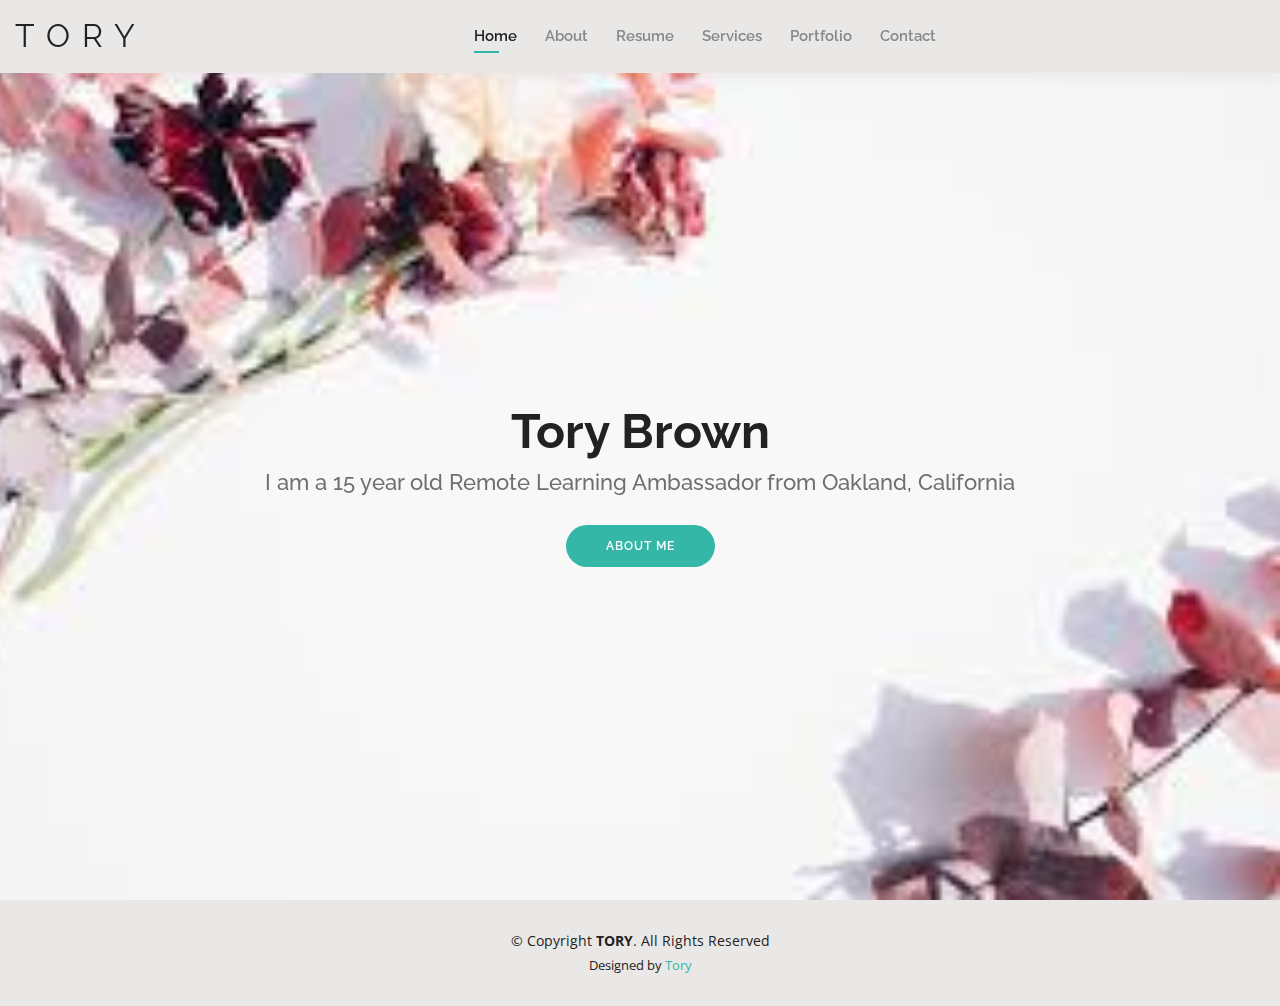
<file: index.html>
<!DOCTYPE html>
<html lang="en">

<head>
  <meta charset="utf-8">
  <meta content="width=device-width, initial-scale=1.0" name="viewport">

  <title>Tory</title>
  <meta content="" name="descriptison">
  <meta content="" name="keywords">

  <!-- Favicons -->
  <link href="assets/img/favicon.png" rel="icon">
  <link href="assets/img/apple-touch-icon.png" rel="apple-touch-icon">

  <!-- Google Fonts -->
  <link href="https://fonts.googleapis.com/css?family=Open+Sans:300,300i,400,400i,600,600i,700,700i|Raleway:300,300i,400,400i,500,500i,600,600i,700,700i|Poppins:300,300i,400,400i,500,500i,600,600i,700,700i" rel="stylesheet">

  <!-- Vendor CSS Files -->
  <link href="assets/vendor/bootstrap/css/bootstrap.min.css" rel="stylesheet">
  <link href="assets/vendor/icofont/icofont.min.css" rel="stylesheet">
  <link href="assets/vendor/owl.carousel/assets/owl.carousel.min.css" rel="stylesheet">
  <link href="assets/vendor/boxicons/css/boxicons.min.css" rel="stylesheet">
  <link href="assets/vendor/venobox/venobox.css" rel="stylesheet">
  <link href="assets/vendor/aos/aos.css" rel="stylesheet">

  <!-- Template Main CSS File -->
  <link href="assets/css/style.css" rel="stylesheet">

  <!-- =======================================================
  * Template Name: Kelly - v2.0.0
  * Template URL: https://bootstrapmade.com/kelly-free-bootstrap-cv-resume-html-template/
  * Author: BootstrapMade.com
  * License: https://bootstrapmade.com/license/
  ======================================================== -->
</head>

<body>

  <!-- ======= Header ======= -->
  <header id="header" class="fixed-top">
    <div class="container-fluid d-flex justify-content-between align-items-center">

      <h1 class="logo"><a href="index.html">T O R Y</a></h1>
      <!-- Uncomment below if you prefer to use an image logo -->
      <!-- <a href="index.html" class="logo"><img src="assets/img/logo.png" alt="" class="img-fluid"></a>-->

      <nav class="nav-menu d-none d-lg-block">
        <ul>
          <li class="active"><a href="index.html">Home</a></li>
          <li><a href="about.html">About</a></li>
          <li><a href="resume.html">Resume</a></li>
          <li><a href="services.html">Services</a></li>
          <li><a href="portfolio.html">Portfolio</a></li>
          <li><a href="contact.html">Contact</a></li>
        </ul>
      </nav><!-- .nav-menu -->

      <div class="header-social-links">
       <!--  <a href="#" class="twitter"><i class="icofont-twitter"></i></a>
        <a href="#" class="facebook"><i class="icofont-facebook"></i></a>
        <a href="#" class="instagram"><i class="icofont-instagram"></i></a>
       </i></i></a> -->
      </div>

    </div>
  </header><!-- End Header -->

  <!-- ======= Hero Section ======= -->
  <section id="hero" class="d-flex align-items-center">
    <div class="container d-flex flex-column align-items-center" data-aos="zoom-in" data-aos-delay="100">
      <h1>Tory Brown</h1>
      <h2>I am a 15 year old Remote Learning Ambassador from Oakland, California</h2>
      <a href="about.html" class="btn-about">About Me</a>
    </div>
  </section><!-- End Hero -->

  <!-- ======= Footer ======= -->
  <footer id="footer">
    <div class="container">
      <div class="copyright">
        &copy; Copyright <strong><span>TORY</span></strong>. All Rights Reserved
      </div>
      <div class="credits">
        <!-- All the links in the footer should remain intact. -->
        <!-- You can delete the links only if you purchased the pro version. -->
        <!-- Licensing information: https://bootstrapmade.com/license/ -->
        <!-- Purchase the pro version with working PHP/AJAX contact form: https://bootstrapmade.com/kelly-free-bootstrap-cv-resume-html-template/ -->
        Designed by <a href="index.html">Tory</a>
      </div>
    </div>
  </footer><!-- End  Footer -->

  <div id="preloader"></div>
  <a href="#" class="back-to-top"><i class="bx bx-up-arrow-alt"></i></a>

  <!-- Vendor JS Files -->
 
  <!-- Vendor JS Files -->
  <script src="assets/vendor/jquery/jquery.min.js"></script>
  <script src="assets/vendor/bootstrap/js/bootstrap.bundle.min.js"></script>
  <script src="assets/vendor/jquery.easing/jquery.easing.min.js"></script>
  <script src="assets/vendor/php-email-form/validate.js"></script>
  <script src="assets/vendor/waypoints/jquery.waypoints.min.js"></script>
  <script src="assets/vendor/counterup/counterup.min.js"></script>
  <script src="assets/vendor/owl.carousel/owl.carousel.min.js"></script>
  <script src="assets/vendor/isotope-layout/isotope.pkgd.min.js"></script>
  <script src="assets/vendor/venobox/venobox.min.js"></script>
  <script src="assets/vendor/aos/aos.js"></script>

  <!-- Template Main JS File -->
  <script src="assets/js/main.js"></script>

</body>

</html>
</file>
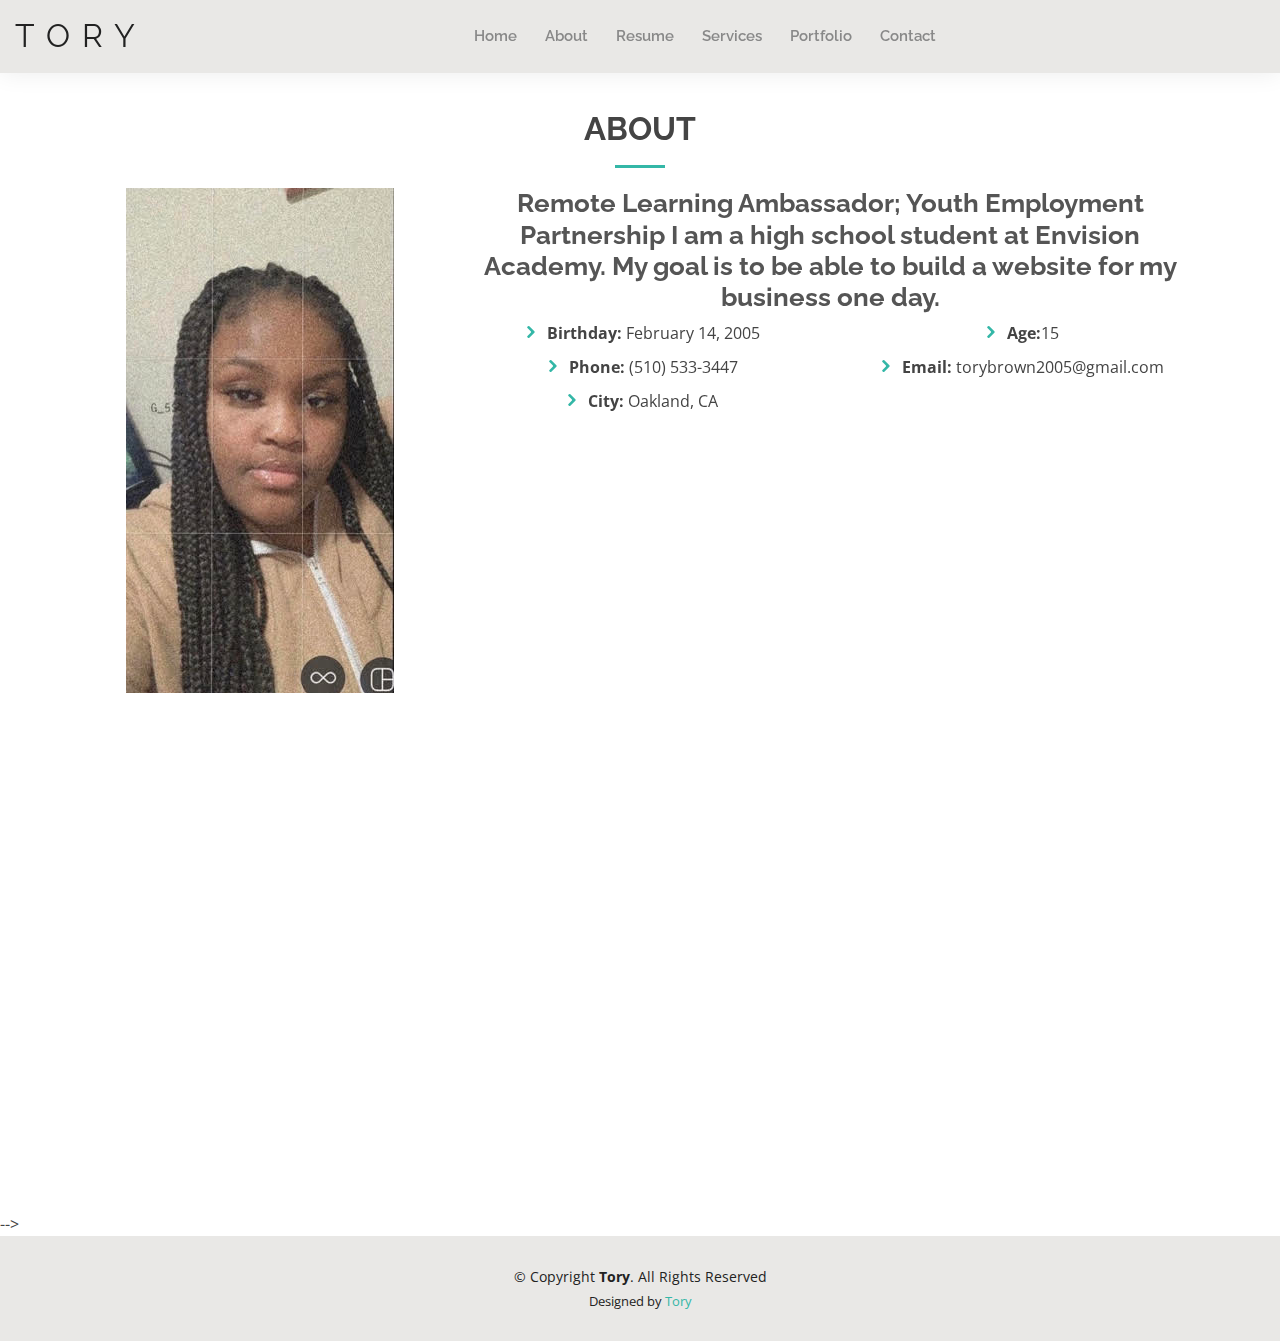
<file: about.html>
<!DOCTYPE html>
<html lang="en">

<head>
  <meta charset="utf-8">
  <meta content="width=device-width, initial-scale=1.0" name="viewport">

  <title>About - Tory</title>
  <meta content="" name="descriptison">
  <meta content="" name="keywords">

  <!-- Favicons -->
  <link href="assets/img/favicon.png" rel="icon">
  <link href="assets/img/apple-touch-icon.png" rel="apple-touch-icon">

  <!-- Google Fonts -->
  <link href="https://fonts.googleapis.com/css?family=Open+Sans:300,300i,400,400i,600,600i,700,700i|Raleway:300,300i,400,400i,500,500i,600,600i,700,700i|Poppins:300,300i,400,400i,500,500i,600,600i,700,700i" rel="stylesheet">

  <!-- Vendor CSS Files -->
  <link href="assets/vendor/bootstrap/css/bootstrap.min.css" rel="stylesheet">
  <link href="assets/vendor/icofont/icofont.min.css" rel="stylesheet">
  <link href="assets/vendor/owl.carousel/assets/owl.carousel.min.css" rel="stylesheet">
  <link href="assets/vendor/boxicons/css/boxicons.min.css" rel="stylesheet">
  <link href="assets/vendor/venobox/venobox.css" rel="stylesheet">
  <link href="assets/vendor/aos/aos.css" rel="stylesheet">

  <!-- Template Main CSS File -->
  <link href="assets/css/style.css" rel="stylesheet">

  <!-- =======================================================
  * Template Name: Kelly - v2.0.0
  * Template URL: https://bootstrapmade.com/kelly-free-bootstrap-cv-resume-html-template/
  * Author: BootstrapMade.com
  * License: https://bootstrapmade.com/license/
  ======================================================== -->
</head>

<body>

  <!-- ======= Header ======= -->
  <header id="header" class="fixed-top">
    <div class="container-fluid d-flex justify-content-between align-items-center">

      <h1 class="logo"><a href="index.html">T O R Y</a></h1>
      <!-- Uncomment below if you prefer to use an image logo -->
      <!-- <a href="index.html" class="logo"><img src="assets/img/logo.png" alt="" class="img-fluid"></a>-->

      <nav class="nav-menu d-none d-lg-block">
        <ul>
          <li><a href="index.html">Home</a></li>
          <li><a href="about.html">About</a></li>
          <li><a href="resume.html">Resume</a></li>
         <li><a href="services.html">Services</a></li>
          <li><a href="portfolio.html">Portfolio</a></li>
          <li><a href="contact.html">Contact</a></li>
        </ul>
      </nav><!-- .nav-menu -->

      <div class="header-social-links">
     <!--    <a href="#" class="twitter"><i class="icofont-twitter"></i></a>
        <a href="#" class="facebook"><i class="icofont-facebook"></i></a>
        <a href="#" class="instagram"><i class="icofont-instagram"></i></a>
        <a href="#" class="linkedin"><i class="icofont-linkedin"></i></i></a> -->
      </div>

    </div>

  </header><!-- End Header -->

  <main id="main">

    <!-- ======= About Section ======= -->
    <section id="about" class="about">
      <div class="container" data-aos="fade-up">

        <div class="section-title">
          <h2>About</h2>
         <!--  <p>Magnam dolores commodi suscipit. Necessitatibus eius consequatur ex aliquid fuga eum quidem. Sit sint consectetur velit. Quisquam quos quisquam cupiditate. Et nemo qui impedit suscipit alias ea. Quia fugiat sit in iste officiis commodi quidem hic quas.</p>
        </div> -->

        <div class="row">
          <div class="col-lg-4">
            <img src="assets/img/tory.4.jpg" class="img-fluid" alt="">
          </div>
          <div class="col-lg-8 pt-4 pt-lg-0 content">

            <h3>Remote Learning Ambassador; Youth Employment Partnership
            I am a high school student at Envision Academy. 
            My goal is to be able to build a website for my business one day.</h3>
            <p class="font-italic">
             <!--  Lorem ipsum dolor sit amet, consectetur adipiscing elit, sed do eiusmod tempor incididunt ut labore et dolore
              magna aliqua. -->
            </p>
            <div class="row">
              <div class="col-lg-6">
                <ul>
                  <li><i class="icofont-rounded-right"></i> <strong>Birthday:</strong> February 14, 2005</li>
                  <!-- <li><i class="icofont-rounded-right"></i> <strong>Website:</strong> www.example.com</li> -->
                  <li><i class="icofont-rounded-right"></i> <strong>Phone:</strong> (510) 533-3447</li>
                  <li><i class="icofont-rounded-right"></i> <strong>City:</strong> Oakland, CA</li>
                </ul>
              </div>
              <div class="col-lg-6">
                <ul>
                  <li><i class="icofont-rounded-right"></i> <strong>Age:</strong>15</li>
                  <!-- <li><i class="icofont-rounded-right"></i> <strong>Degree:</strong> Master</li> -->
                  <li><i class="icofont-rounded-right"></i> <strong>Email:</strong> torybrown2005@gmail.com</li>
                  <!-- <li><i class="icofont-rounded-right"></i> <strong>Freelance:</strong> Available</li> -->
                </ul>
              </div>
            </div>
            <p>
              <!-- Officiis eligendi itaque labore et dolorum mollitia officiis optio vero. Quisquam sunt adipisci omnis et ut. Nulla accusantium dolor incidunt officia tempore. Et eius omnis.
              Cupiditate ut dicta maxime officiis quidem quia. Sed et consectetur qui quia repellendus itaque neque. Aliquid amet quidem ut quaerat cupiditate. Ab et eum qui repellendus omnis culpa magni laudantium dolores. -->
            </p>
          </div>
        </div>

      </div>
    </section><!-- End About Section -->

    <!-- ======= Skills Section ======= -->
    <section id="skills" class="skills">
      <div class="container" data-aos="fade-up">

        <div class="section-title">
          <h2>Skills</h2>
          <!-- <p>Magnam dolores commodi suscipit. Necessitatibus eius consequatur ex aliquid fuga eum quidem. Sit sint consectetur velit. Quisquam quos quisquam cupiditate. Et nemo qui impedit suscipit alias ea. Quia fugiat sit in iste officiis commodi quidem hic quas.</p> -->
        </div>

        <div class="row skills-content">

          <div class="col-lg-6">

            <div class="progress">
              <span class="skill">Google Suites <i class="val">100%</i></span>
              <div class="progress-bar-wrap">
                <div class="progress-bar" role="progressbar" aria-valuenow="100" aria-valuemin="0" aria-valuemax="100"></div>
              </div>
            </div>

            <div class="progress">
              <span class="skill">Microsoft Word <i class="val">100%</i></span>
              <div class="progress-bar-wrap">
                <div class="progress-bar" role="progressbar" aria-valuenow="100" aria-valuemin="0" aria-valuemax="100"></div>
              </div>
            </div>
           
           <div class="progress">
              <span class="skill">Web Design <i class="val">100%</i></span>
              <div class="progress-bar-wrap">
                <div class="progress-bar" role="progressbar" aria-valuenow="100" aria-valuemin="0" aria-valuemax="100"></div>
              </div>
            </div>
            
            <div class="progress">
              <span class="skill">Remote Assistance <i class="val">100%</i></span>
              <div class="progress-bar-wrap">
                <div class="progress-bar" role="progressbar" aria-valuenow="100" aria-valuemin="0" aria-valuemax="100"></div>
              </div>
            </div>
<!-- 
            <div class="progress">
              <span class="skill">JavaScript <i class="val">75%</i></span>
              <div class="progress-bar-wrap">
                <div class="progress-bar" role="progressbar" aria-valuenow="75" aria-valuemin="0" aria-valuemax="100"></div>
              </div>
            </div>

          </div>

          <div class="col-lg-6">

            <div class="progress">
              <span class="skill">PHP <i class="val">80%</i></span>
              <div class="progress-bar-wrap">
                <div class="progress-bar" role="progressbar" aria-valuenow="80" aria-valuemin="0" aria-valuemax="100"></div>
              </div>
            </div>

            <div class="progress">
              <span class="skill">WordPress/CMS <i class="val">90%</i></span>
              <div class="progress-bar-wrap">
                <div class="progress-bar" role="progressbar" aria-valuenow="90" aria-valuemin="0" aria-valuemax="100"></div>
              </div>
            </div>

            <div class="progress">
              <span class="skill">Photoshop <i class="val">55%</i></span>
              <div class="progress-bar-wrap">
                <div class="progress-bar" role="progressbar" aria-valuenow="55" aria-valuemin="0"  --><!-- aria-valuemax="100"></div>
              </div>
            </div>

          </div>

        </div>

      </div>
    </section><! --> <!-- End Skills Section 

     ======= Facts Section ======= --> 
    <!-- <section id="facts" class="facts">
      <div class="container" data-aos="fade-up">
 -->
        <!-- <div class="section-title">
          <h2>Facts</h2>
          <p>Magnam dolores commodi suscipit. Necessitatibus eius consequatur ex aliquid fuga eum quidem. Sit sint consectetur velit. Quisquam quos quisquam cupiditate. Et nemo qui impedit suscipit alias ea. Quia fugiat sit in iste officiis commodi quidem hic quas.</p>
        </div>

        <div class="row counters">

          <div class="col-lg-3 col-6 text-center">
            <span data-toggle="counter-up">232</span>
            <p>Clients</p>
          </div>

          <div class="col-lg-3 col-6 text-center">
            <span data-toggle="counter-up">521</span>
            <p>Projects</p>
          </div>

          <div class="col-lg-3 col-6 text-center">
            <span data-toggle="counter-up">1,463</span>
            <p>Hours Of Support</p>
          </div>

          <div class="col-lg-3 col-6 text-center">
            <span data-toggle="counter-up">15</span>
            <p>Hard Workers</p>
          </div>

        </div>

      </div>
    </section> End Facts Section 

  ======= Testimonials Section ======= -->
    <!-- <section id="testimonials" class="testimonials">
      <div class="container" data-aos="fade-up">

        <div class="section-title"> -->
          <!-- <h2>Testimonials</h2>
          <p>Magnam dolores commodi suscipit. Necessitatibus eius consequatur ex aliquid fuga eum quidem. Sit sint consectetur velit. Quisquam quos quisquam cupiditate. Et nemo qui impedit suscipit alias ea. Quia fugiat sit in iste officiis commodi quidem hic quas.</p>
        </div>

        <div class="owl-carousel testimonials-carousel">

          <div class="testimonial-item">
            <img src="assets/img/testimonials/testimonials-1.jpg" class="testimonial-img" alt="">
            <h3>Saul Goodman</h3>
            <h4>Ceo &amp; Founder</h4>
            <p>
              <i class="bx bxs-quote-alt-left quote-icon-left"></i>
              Proin iaculis purus consequat sem cure digni ssim donec porttitora entum suscipit rhoncus. Accusantium quam, ultricies eget id, aliquam eget nibh et. Maecen aliquam, risus at semper.
              <i class="bx bxs-quote-alt-right quote-icon-right"></i>
            </p>
          </div>

          <div class="testimonial-item">
            <img src="assets/img/testimonials/testimonials-2.jpg" class="testimonial-img" alt="">
            <h3>Sara Wilsson</h3> -->
           <!--  <h4>Designer</h4> -->
       <!--      <p>
              <i class="bx bxs-quote-alt-left quote-icon-left"></i>
              Export tempor illum tamen malis malis eram quae irure esse labore quem cillum quid cillum eram malis quorum velit fore eram velit sunt aliqua noster fugiat irure amet legam anim culpa.
              <i class="bx bxs-quote-alt-right quote-icon-right"></i>
            </p> --> <!-- --> 
         <!--  </div>

          <div class="testimonial-item">
            <img src="assets/img/testimonials/testimonials-3.jpg" class="testimonial-img" alt="">
            <h3>Jena Karlis</h3>
            <h4>Store Owner</h4>
            <p>
              <i class="bx bxs-quote-alt-left quote-icon-left"></i>
              Enim nisi quem export duis labore cillum quae magna enim sint quorum nulla quem veniam duis minim tempor labore quem eram duis noster aute amet eram fore quis sint minim.
              <i class="bx bxs-quote-alt-right quote-icon-right"></i>
            </p>
          </div>

          <div class="testimonial-item">
            <img src="assets/img/testimonials/testimonials-4.jpg" class="testimonial-img" alt="">
            <h3>Matt Brandon</h3>
            <h4>Freelancer</h4>
            <p>
              <i class="bx bxs-quote-alt-left quote-icon-left"></i>
              Fugiat enim eram quae cillum dolore dolor amet nulla culpa multos export minim fugiat minim velit minim dolor enim duis veniam ipsum anim magna sunt elit fore quem dolore labore illum veniam.
              <i class="bx bxs-quote-alt-right quote-icon-right"></i>
            </p>
          </div>

          <div class="testimonial-item">
            <img src="assets/img/testimonials/testimonials-5.jpg" class="testimonial-img" alt="">
            <h3>John Larson</h3>
            <h4>Entrepreneur</h4>
            <p>
              <i class="bx bxs-quote-alt-left quote-icon-left"></i>
              Quis quorum aliqua sint quem legam fore sunt eram irure aliqua veniam tempor noster veniam enim culpa labore duis sunt culpa nulla illum cillum fugiat legam esse veniam culpa fore nisi cillum quid.
              <i class="bx bxs-quote-alt-right quote-icon-right"></i>
            </p>
          </div>

        </div>

      </div>
    </section><!-- End Testimonials Section -->

  </main><!-- End #main -->
 -->
  <!-- ======= Footer ======= -->
  <footer id="footer">
    <div class="container">
      <div class="copyright">
        &copy; Copyright <strong><span>Tory</span></strong>. All Rights Reserved
      </div>
      <div class="credits">
        <!-- All the links in the footer should remain intact. -->
        <!-- You can delete the links only if you purchased the pro version. -->
        <!-- Licensing information: https://bootstrapmade.com/license/ -->
        <!-- Purchase the pro version with working PHP/AJAX contact form: https://bootstrapmade.com/kelly-free-bootstrap-cv-resume-html-template/ -->
        Designed by <a href="index.html">Tory</a>
      </div>
    </div>
  </footer><!-- End  Footer -->

  <div id="preloader"></div>
  <a href="#" class="back-to-top"><i class="bx bx-up-arrow-alt"></i></a>

  <!-- Vendor JS Files -->
  <script src="assets/vendor/jquery/jquery.min.js"></script>
  <script src="assets/vendor/bootstrap/js/bootstrap.bundle.min.js"></script>
  <script src="assets/vendor/jquery.easing/jquery.easing.min.js"></script>
  <script src="assets/vendor/php-email-form/validate.js"></script>
  <script src="assets/vendor/waypoints/jquery.waypoints.min.js"></script>
  <script src="assets/vendor/counterup/counterup.min.js"></script>
  <script src="assets/vendor/owl.carousel/owl.carousel.min.js"></script>
  <script src="assets/vendor/isotope-layout/isotope.pkgd.min.js"></script>
  <script src="assets/vendor/venobox/venobox.min.js"></script>
  <script src="assets/vendor/aos/aos.js"></script>

  <!-- Template Main JS File -->
  <script src="assets/js/main.js"></script>

</body>

</html>
</file>
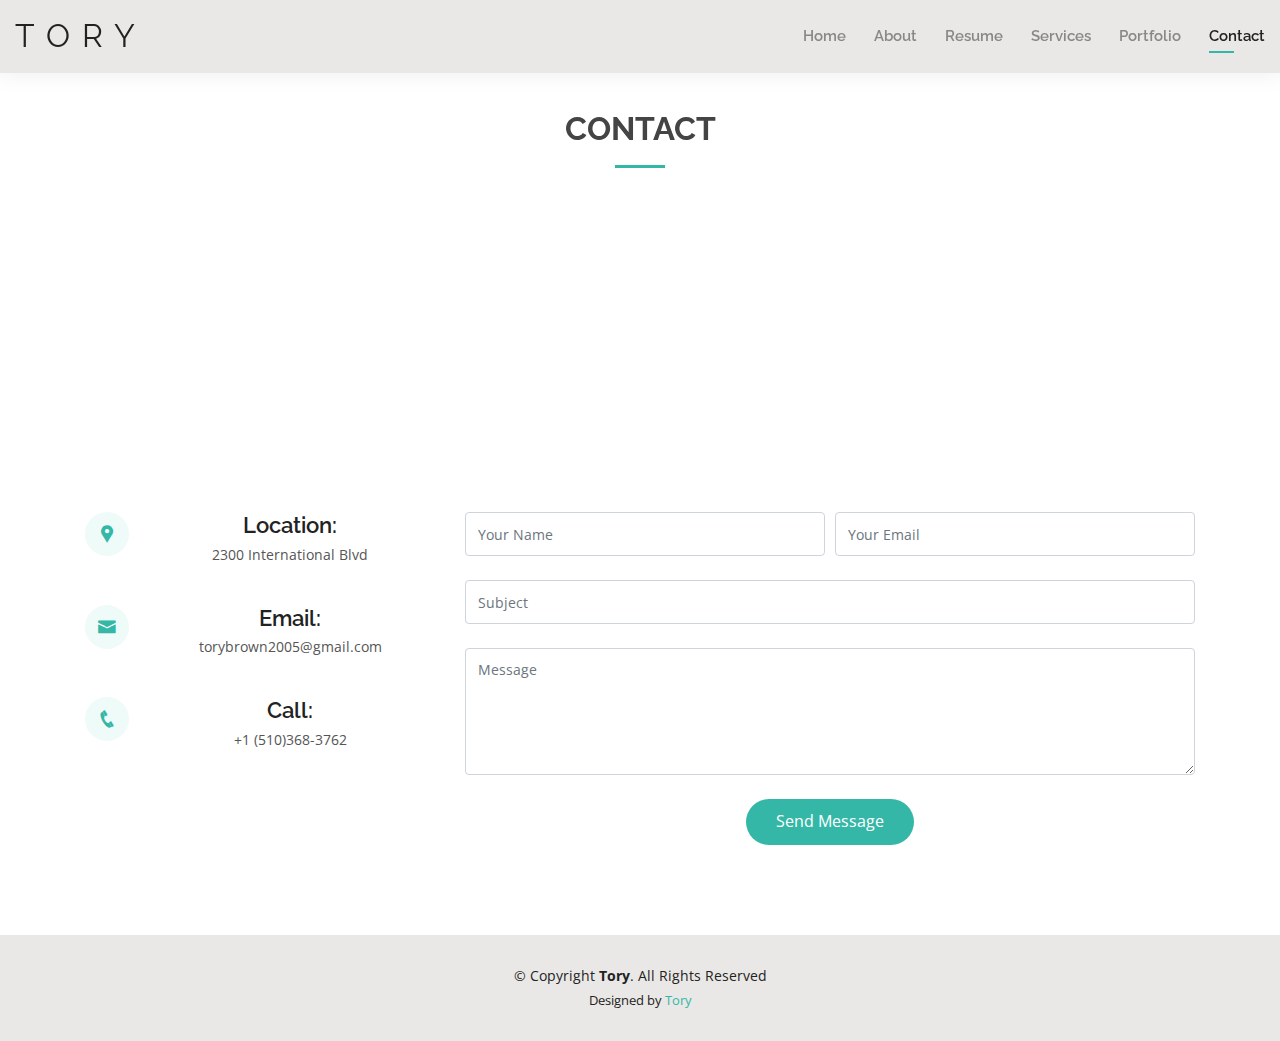
<file: contact.html>
<!DOCTYPE html>
<html lang="en">

<head>
  <meta charset="utf-8">
  <meta content="width=device-width, initial-scale=1.0" name="viewport">

  <title>Contact - Tory</title>
  <meta content="" name="descriptison">
  <meta content="" name="keywords">

  <!-- Favicons -->
  <link href="assets/img/favicon.png" rel="icon">
  <link href="assets/img/apple-touch-icon.png" rel="apple-touch-icon">

  <!-- Google Fonts -->
  <link href="https://fonts.googleapis.com/css?family=Open+Sans:300,300i,400,400i,600,600i,700,700i|Raleway:300,300i,400,400i,500,500i,600,600i,700,700i|Poppins:300,300i,400,400i,500,500i,600,600i,700,700i" rel="stylesheet">

  <!-- Vendor CSS Files -->
  <link href="assets/vendor/bootstrap/css/bootstrap.min.css" rel="stylesheet">
  <link href="assets/vendor/icofont/icofont.min.css" rel="stylesheet">
  <link href="assets/vendor/owl.carousel/assets/owl.carousel.min.css" rel="stylesheet">
  <link href="assets/vendor/boxicons/css/boxicons.min.css" rel="stylesheet">
  <link href="assets/vendor/venobox/venobox.css" rel="stylesheet">
  <link href="assets/vendor/aos/aos.css" rel="stylesheet">

  <!-- Template Main CSS File -->
  <link href="assets/css/style.css" rel="stylesheet">

  <!-- =======================================================
  * Template Name: Kelly - v2.0.0
  * Template URL: https://bootstrapmade.com/kelly-free-bootstrap-cv-resume-html-template/
  * Author: BootstrapMade.com
  * License: https://bootstrapmade.com/license/
  ======================================================== -->
</head>

<body>

  <!-- ======= Header ======= -->
  <header id="header" class="fixed-top">
    <div class="container-fluid d-flex justify-content-between align-items-center">

      <h1 class="logo"><a href="index.html">T O R Y</h1>
      <!-- Uncomment below if you prefer to use an image logo -->
      <!-- <a href="index.html" class="logo"><img src="assets/img/logo.png" alt="" class="img-fluid"></a>-->

      <nav class="nav-menu d-none d-lg-block">
        <ul>
          <li><a href="index.html">Home</a></li>
          <li><a href="about.html">About</a></li>
          <li><a href="resume.html">Resume</a></li>
          <li><a href="services.html">Services</a></li>
          <li><a href="portfolio.html">Portfolio</a></li> 
          <li class="active"><a href="contact.html">Contact</a></li>
        </ul>
      </nav><!-- .nav-menu -->

    <!--   <div class="header-social-links">
        <a href="#" class="twitter"><i class="icofont-twitter"></i></a>
        <a href="#" class="facebook"><i class="icofont-facebook"></i></a>
        <a href="#" class="instagram"><i class="icofont-instagram"></i></a>
        <a href="#" class="linkedin"><i class="icofont-linkedin"></i></i></a>
      </div> -->

    </div>

  </header><!-- End Header -->

  <main id="main">

    <!-- ======= Contact Section ======= -->
    <section id="contact" class="contact">
      <div class="container" data-aos="fade-up">

        <div class="section-title">
          <h2>Contact</h2>
          <!-- <p>Magnam dolores commodi suscipit. Necessitatibus eius consequatur ex aliquid fuga eum quidem. Sit sint consectetur velit. Quisquam quos quisquam cupiditate. Et nemo qui impedit suscipit alias ea. Quia fugiat sit in iste officiis commodi quidem hic quas.</p>
        </div> -->

        <div>
         <iframe src="https://www.google.com/maps/embed?pb=!1m26!1m12!1m3!1d3153.2940511591!2d-122.23579553468217!3d37.783148029757925!2m3!1f0!2f0!3f0!3m2!1i1024!2i768!4f13.1!4m11!3e6!4m3!3m2!1d37.782045!2d-122.2313533!4m5!1s0x808f86e44bd9de91%3A0xffada5b10050ff62!2syep%20oakland!3m2!1d37.7834467!2d-122.23574989999999!5e0!3m2!1sen!2sus!4v1598050521363!5m2!1sen!2sus" width="100%" height="270" frameborder="0" style="border:0;" allowfullscreen="" aria-hidden="false" tabindex="0"></iframe>
        </div>

        <div class="row mt-5">

          <div class="col-lg-4">
            <div class="info">
              <div class="address">
                <i class="icofont-google-map"></i>
                <h4>Location:</h4>
                <p>2300 International Blvd
              </div>

              <div class="email">
                <i class="icofont-envelope"></i>
                <h4>Email:</h4>
                <p>torybrown2005@gmail.com</p>
              </div>

              <div class="phone">
                <i class="icofont-phone"></i>
                <h4>Call:</h4>
                <p>+1 (510)368-3762 </p>
              </div>

            </div>

          </div>

          <div class="col-lg-8 mt-5 mt-lg-0">

            <form action="forms/contact.php" method="post" role="form" class="php-email-form">
              <div class="form-row">
                <div class="col-md-6 form-group">
                  <input type="text" name="name" class="form-control" id="name" placeholder="Your Name" data-rule="minlen:4" data-msg="Please enter at least 4 chars" />
                  <div class="validate"></div>
                </div>
                <div class="col-md-6 form-group">
                  <input type="email" class="form-control" name="email" id="email" placeholder="Your Email" data-rule="email" data-msg="Please enter a valid email" />
                  <div class="validate"></div>
                </div>
              </div>
              <div class="form-group">
                <input type="text" class="form-control" name="subject" id="subject" placeholder="Subject" data-rule="minlen:4" data-msg="Please enter at least 8 chars of subject" />
                <div class="validate"></div>
              </div>
              <div class="form-group">
                <textarea class="form-control" name="message" rows="5" data-rule="required" data-msg="Please write something for us" placeholder="Message"></textarea>
                <div class="validate"></div>
              </div>
              <div class="mb-3">
                <div class="loading">Loading</div>
                <div class="error-message"></div>
                <div class="sent-message">Your message has been sent. Thank you!</div>
              </div>
              <div class="text-center"><button type="submit">Send Message</button></div>
            </form>

          </div>

        </div>

      </div>
    </section><!-- End Contact Section -->

  </main><!-- End #main -->

  <!-- ======= Footer ======= -->
  <footer id="footer">
    <div class="container">
      <div class="copyright">
        &copy; Copyright <strong><span>Tory</span></strong>. All Rights Reserved
      </div>
      <div class="credits">
        <!-- All the links in the footer should remain intact. -->
        <!-- You can delete the links only if you purchased the pro version. -->
        <!-- Licensing information: https://bootstrapmade.com/license/ -->
        <!-- Purchase the pro version with working PHP/AJAX contact form: https://bootstrapmade.com/kelly-free-bootstrap-cv-resume-html-template/ -->
        Designed by <a href="index.html/">Tory</a>
      </div>
    </div>
  </footer><!-- End  Footer -->

  <div id="preloader"></div>
  <a href="#" class="back-to-top"><i class="bx bx-up-arrow-alt"></i></a>

  <!-- Vendor JS Files -->
  <script src="assets/vendor/jquery/jquery.min.js"></script>
  <script src="assets/vendor/bootstrap/js/bootstrap.bundle.min.js"></script>
  <script src="assets/vendor/jquery.easing/jquery.easing.min.js"></script>
  <script src="assets/vendor/php-email-form/validate.js"></script>
  <script src="assets/vendor/waypoints/jquery.waypoints.min.js"></script>
  <script src="assets/vendor/counterup/counterup.min.js"></script>
  <script src="assets/vendor/owl.carousel/owl.carousel.min.js"></script>
  <script src="assets/vendor/isotope-layout/isotope.pkgd.min.js"></script>
  <script src="assets/vendor/venobox/venobox.min.js"></script>
  <script src="assets/vendor/aos/aos.js"></script>

  <!-- Template Main JS File -->
  <script src="assets/js/main.js"></script>

</body>

</html>
</file>
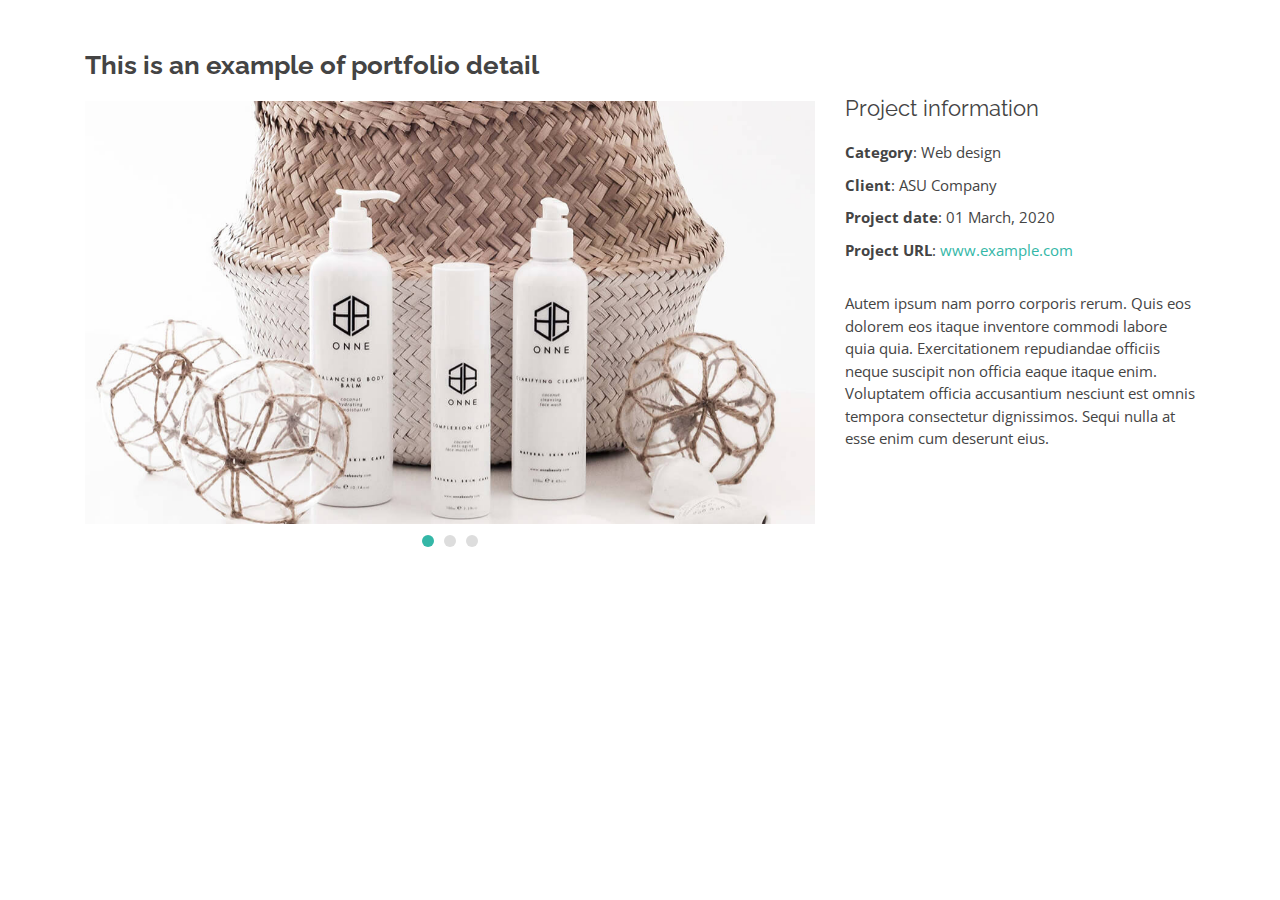
<file: portfolio-details.html>
<!DOCTYPE html>
<html lang="en">

<head>
  <meta charset="utf-8">
  <meta content="width=device-width, initial-scale=1.0" name="viewport">

  <title>Portfolio Details - Kelly Bootstrap Template</title>
  <meta content="" name="descriptison">
  <meta content="" name="keywords">

  <!-- Favicons -->
  <link href="assets/img/favicon.png" rel="icon">
  <link href="assets/img/apple-touch-icon.png" rel="apple-touch-icon">

  <!-- Google Fonts -->
  <link href="https://fonts.googleapis.com/css?family=Open+Sans:300,300i,400,400i,600,600i,700,700i|Raleway:300,300i,400,400i,500,500i,600,600i,700,700i|Poppins:300,300i,400,400i,500,500i,600,600i,700,700i" rel="stylesheet">

  <!-- Vendor CSS Files -->
  <link href="assets/vendor/bootstrap/css/bootstrap.min.css" rel="stylesheet">
  <link href="assets/vendor/icofont/icofont.min.css" rel="stylesheet">
  <link href="assets/vendor/owl.carousel/assets/owl.carousel.min.css" rel="stylesheet">
  <link href="assets/vendor/boxicons/css/boxicons.min.css" rel="stylesheet">
  <link href="assets/vendor/venobox/venobox.css" rel="stylesheet">
  <link href="assets/vendor/aos/aos.css" rel="stylesheet">

  <!-- Template Main CSS File -->
  <link href="assets/css/style.css" rel="stylesheet">

  <!-- =======================================================
  * Template Name: Kelly - v2.0.0
  * Template URL: https://bootstrapmade.com/kelly-free-bootstrap-cv-resume-html-template/
  * Author: BootstrapMade.com
  * License: https://bootstrapmade.com/license/
  ======================================================== -->
</head>

<body>

  <main id="main">

    <!-- ======= Portfolio Details Section ======= -->
    <section id="portfolio-details" class="portfolio-details">
      <div class="container">

        <div class="row">

          <div class="col-lg-8">
            <h2 class="portfolio-title">This is an example of portfolio detail</h2>
            <div class="owl-carousel portfolio-details-carousel">
              <img src="assets/img/portfolio/portfolio-details-1.jpg" class="img-fluid" alt="">
              <img src="assets/img/portfolio/portfolio-details-2.jpg" class="img-fluid" alt="">
              <img src="assets/img/portfolio/portfolio-details-3.jpg" class="img-fluid" alt="">
            </div>
          </div>

          <div class="col-lg-4 portfolio-info">
            <h3>Project information</h3>
            <ul>
              <li><strong>Category</strong>: Web design</li>
              <li><strong>Client</strong>: ASU Company</li>
              <li><strong>Project date</strong>: 01 March, 2020</li>
              <li><strong>Project URL</strong>: <a href="#">www.example.com</a></li>
            </ul>

            <p>
              Autem ipsum nam porro corporis rerum. Quis eos dolorem eos itaque inventore commodi labore quia quia. Exercitationem repudiandae officiis neque suscipit non officia eaque itaque enim. Voluptatem officia accusantium nesciunt est omnis tempora consectetur dignissimos. Sequi nulla at esse enim cum deserunt eius.
            </p>
          </div>

        </div>

      </div>
    </section><!-- End Portfolio Details Section -->

  </main><!-- End #main -->

  <div id="preloader"></div>
  <a href="#" class="back-to-top"><i class="bx bx-up-arrow-alt"></i></a>

  <!-- Vendor JS Files -->
  <script src="assets/vendor/jquery/jquery.min.js"></script>
  <script src="assets/vendor/bootstrap/js/bootstrap.bundle.min.js"></script>
  <script src="assets/vendor/jquery.easing/jquery.easing.min.js"></script>
  <script src="assets/vendor/php-email-form/validate.js"></script>
  <script src="assets/vendor/waypoints/jquery.waypoints.min.js"></script>
  <script src="assets/vendor/counterup/counterup.min.js"></script>
  <script src="assets/vendor/owl.carousel/owl.carousel.min.js"></script>
  <script src="assets/vendor/isotope-layout/isotope.pkgd.min.js"></script>
  <script src="assets/vendor/venobox/venobox.min.js"></script>
  <script src="assets/vendor/aos/aos.js"></script>

  <!-- Template Main JS File -->
  <script src="assets/js/main.js"></script>

</body>

</html>
</file>
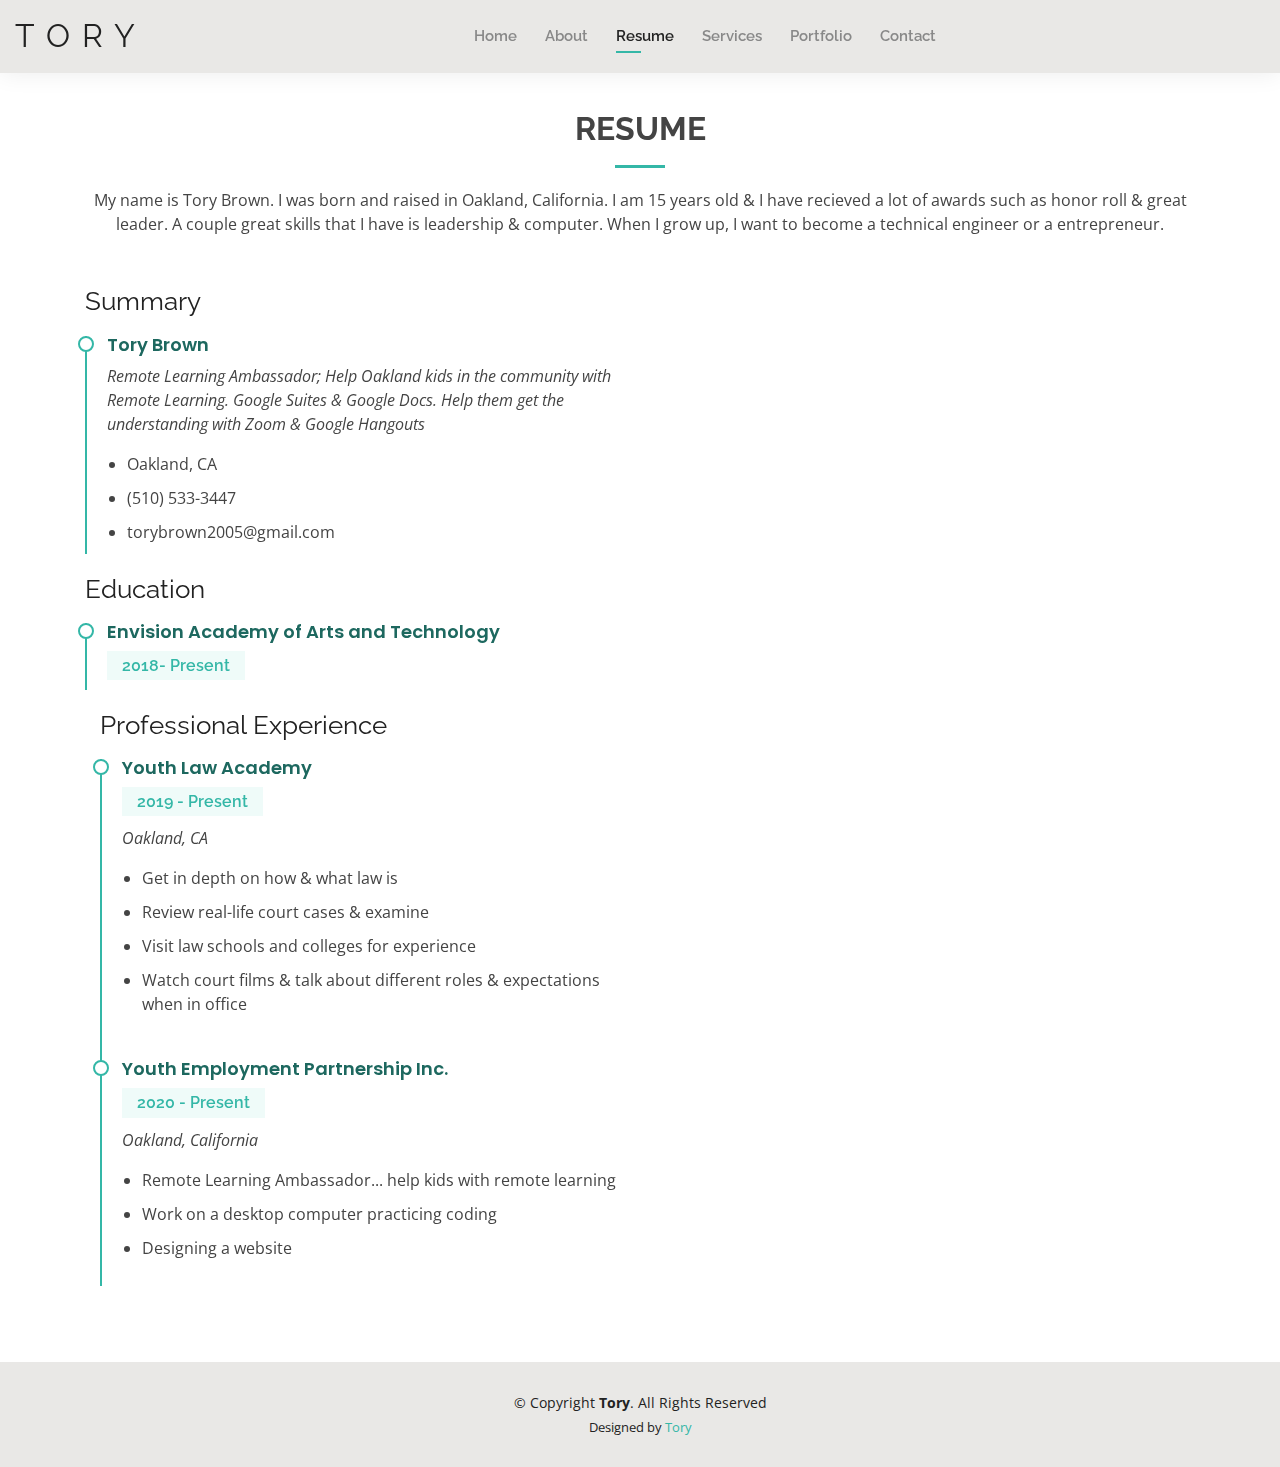
<file: resume.html>
<!DOCTYPE html>
<html lang="en">

<head>
  <meta charset="utf-8">
  <meta content="width=device-width, initial-scale=1.0" name="viewport">

  <title>Resume - Tory</title>
  <meta content="" name="descriptison">
  <meta content="" name="keywords">

  <!-- Favicons -->
  <link href="assets/img/favicon.png" rel="icon">
  <link href="assets/img/apple-touch-icon.png" rel="apple-touch-icon">

  <!-- Google Fonts -->
  <link href="https://fonts.googleapis.com/css?family=Open+Sans:300,300i,400,400i,600,600i,700,700i|Raleway:300,300i,400,400i,500,500i,600,600i,700,700i|Poppins:300,300i,400,400i,500,500i,600,600i,700,700i" rel="stylesheet">

  <!-- Vendor CSS Files -->
  <link href="assets/vendor/bootstrap/css/bootstrap.min.css" rel="stylesheet">
  <link href="assets/vendor/icofont/icofont.min.css" rel="stylesheet">
  <link href="assets/vendor/owl.carousel/assets/owl.carousel.min.css" rel="stylesheet">
  <link href="assets/vendor/boxicons/css/boxicons.min.css" rel="stylesheet">
  <link href="assets/vendor/venobox/venobox.css" rel="stylesheet">
  <link href="assets/vendor/aos/aos.css" rel="stylesheet">

  <!-- Template Main CSS File -->
  <link href="assets/css/style.css" rel="stylesheet">

  <!-- =======================================================
  * Template Name: Kelly - v2.0.0
  * Template URL: https://bootstrapmade.com/kelly-free-bootstrap-cv-resume-html-template/
  * Author: BootstrapMade.com
  * License: https://bootstrapmade.com/license/
  ======================================================== -->
</head>

<body>

  <!-- ======= Header ======= -->
  <header id="header" class="fixed-top">
    <div class="container-fluid d-flex justify-content-between align-items-center">

      <h1 class="logo"><a href="index.html">T O R Y</a></h1>
      <!-- Uncomment below if you prefer to use an image logo -->
      <!-- <a href="index.html" class="logo"><img src="assets/img/logo.png" alt="" class="img-fluid"></a>-->

      <nav class="nav-menu d-none d-lg-block">
        <ul>
          <li><a href="index.html">Home</a></li>
          <li><a href="about.html">About</a></li>
          <li class="active"><a href="resume.html">Resume</a></li>
          <li><a href="services.html">Services</a></li>
          <li><a href="portfolio.html">Portfolio</a></li>
          <li><a href="contact.html">Contact</a></li>
        </ul>
      </nav><!-- .nav-menu -->

      <div class="header-social-links">
        <!-- <a href="#" class="twitter"><i class="icofont-twitter"></i></a>
        <a href="#" class="facebook"><i class="icofont-facebook"></i></a>
        <a href="#" class="instagram"><i class="icofont-instagram"></i></a>
        <a href="#" class="linkedin"><i class="icofont-linkedin"></i></i></a> -->
      </div>

    </div>

  </header><!-- End Header -->

  <main id="main">

    <!-- ======= Resume Section ======= -->
    <section id="resume" class="resume">
      <div class="container" data-aos="fade-up">

        <div class="section-title">
          <h2>Resume</h2>
          <p>My name is Tory Brown. I was born and raised in Oakland, California. I am 15 years old & I have recieved a lot of awards such as honor roll & great leader. A couple great skills that I have is leadership & computer. When I grow up, I want to become a technical engineer or a entrepreneur.</p>
        </div>

        <div class="row">
          <div class="col-lg-6">
            <h3 class="resume-title">Summary</h3>
            <div class="resume-item pb-0">
              <h4>Tory Brown</h4>
              <p><em>Remote Learning Ambassador; Help Oakland kids in the community with Remote Learning. Google Suites & Google Docs. Help them get the understanding with Zoom & Google Hangouts </em></p>
              <p>
              <ul>
                <li>Oakland, CA</li>
                <li>(510) 533-3447</li>
                <li>torybrown2005@gmail.com</li>
              </ul>
              </p>
            </div>

            <h3 class="resume-title">Education</h3>
            <div class="resume-item">
              <h4>Envision Academy of Arts and Technology</h4>
              <h5>2018- Present</h5>
              <!-- <p><em>Rochester Institute of Technology, Rochester, NY</em></p>
              <p>Qui deserunt veniam. Et sed aliquam labore tempore sed quisquam iusto autem sit. Ea vero voluptatum qui ut dignissimos deleniti nerada porti sand markend</p> -->
            </div>
            <!-- <div class="resume-item">
              <h4>Bachelor of Fine Arts &amp; Graphic Design</h4>
              <h5>2010 - 2014</h5>
              <p><em>Rochester Institute of Technology, Rochester, NY</em></p>
              <p>Quia nobis sequi est occaecati aut. Repudiandae et iusto quae reiciendis et quis Eius vel ratione eius unde vitae rerum voluptates asperiores voluptatem Earum molestiae consequatur neque etlon sader mart dila</p> -->
            </div>
          </div>
          <div class="col-lg-6">
            <h3 class="resume-title">Professional Experience</h3>
            <div class="resume-item">
              <h4>Youth Law Academy</h4>
              <h5>2019 - Present</h5>
              <p><em>Oakland, CA </em></p>
              <p>
              <ul>
                <li>Get in depth on how & what law is</li>
                <li>Review real-life court cases & examine</li>
                <li>Visit law schools and colleges for experience</li>
                <li>Watch court films & talk about different roles & expectations when in office</li>
              </ul>
             
              </p>
            </div>
            <div class="resume-item">
              <h4>Youth Employment Partnership Inc.</h4>
              <h5>2020 - Present</h5>
              <p><em>Oakland, California</em></p>
              <p>
              <ul>
<!--                 <li>Developed numerous marketing programs (logos, brochures,infographics, presentations, and advertisements).</li> -->
                <li>Remote Learning Ambassador... help kids with remote learning</li>
                <li>Work on a desktop computer practicing coding</li>
                <li>Designing a website</
              </ul>
              </p>
            </div>
          </div>
        </div>

      </div>
    </section><!-- End Resume Section -->

  </main><!-- End #main -->

  <!-- ======= Footer ======= -->
  <footer id="footer">
    <div class="container">
      <div class="copyright">
        &copy; Copyright <strong><span>Tory</span></strong>. All Rights Reserved
      </div>
      <div class="credits">
        <!-- All the links in the footer should remain intact. -->
        <!-- You can delete the links only if you purchased the pro version. -->
        <!-- Licensing information: https://bootstrapmade.com/license/ -->
        <!-- Purchase the pro version with working PHP/AJAX contact form: https://bootstrapmade.com/kelly-free-bootstrap-cv-resume-html-template/ -->
        Designed by <a href="index.html/">Tory</a>
      </div>
    </div>
  </footer><!-- End  Footer -->

  <div id="preloader"></div>
  <a href="#" class="back-to-top"><i class="bx bx-up-arrow-alt"></i></a>

  <!-- Vendor JS Files -->
  <script src="assets/vendor/jquery/jquery.min.js"></script>
  <script src="assets/vendor/bootstrap/js/bootstrap.bundle.min.js"></script>
  <script src="assets/vendor/jquery.easing/jquery.easing.min.js"></script>
  <script src="assets/vendor/php-email-form/validate.js"></script>
  <script src="assets/vendor/waypoints/jquery.waypoints.min.js"></script>
  <script src="assets/vendor/counterup/counterup.min.js"></script>
  <script src="assets/vendor/owl.carousel/owl.carousel.min.js"></script>
  <script src="assets/vendor/isotope-layout/isotope.pkgd.min.js"></script>
  <script src="assets/vendor/venobox/venobox.min.js"></script>
  <script src="assets/vendor/aos/aos.js"></script>

  <!-- Template Main JS File -->
  <script src="assets/js/main.js"></script>

</body>

</html>
</file>
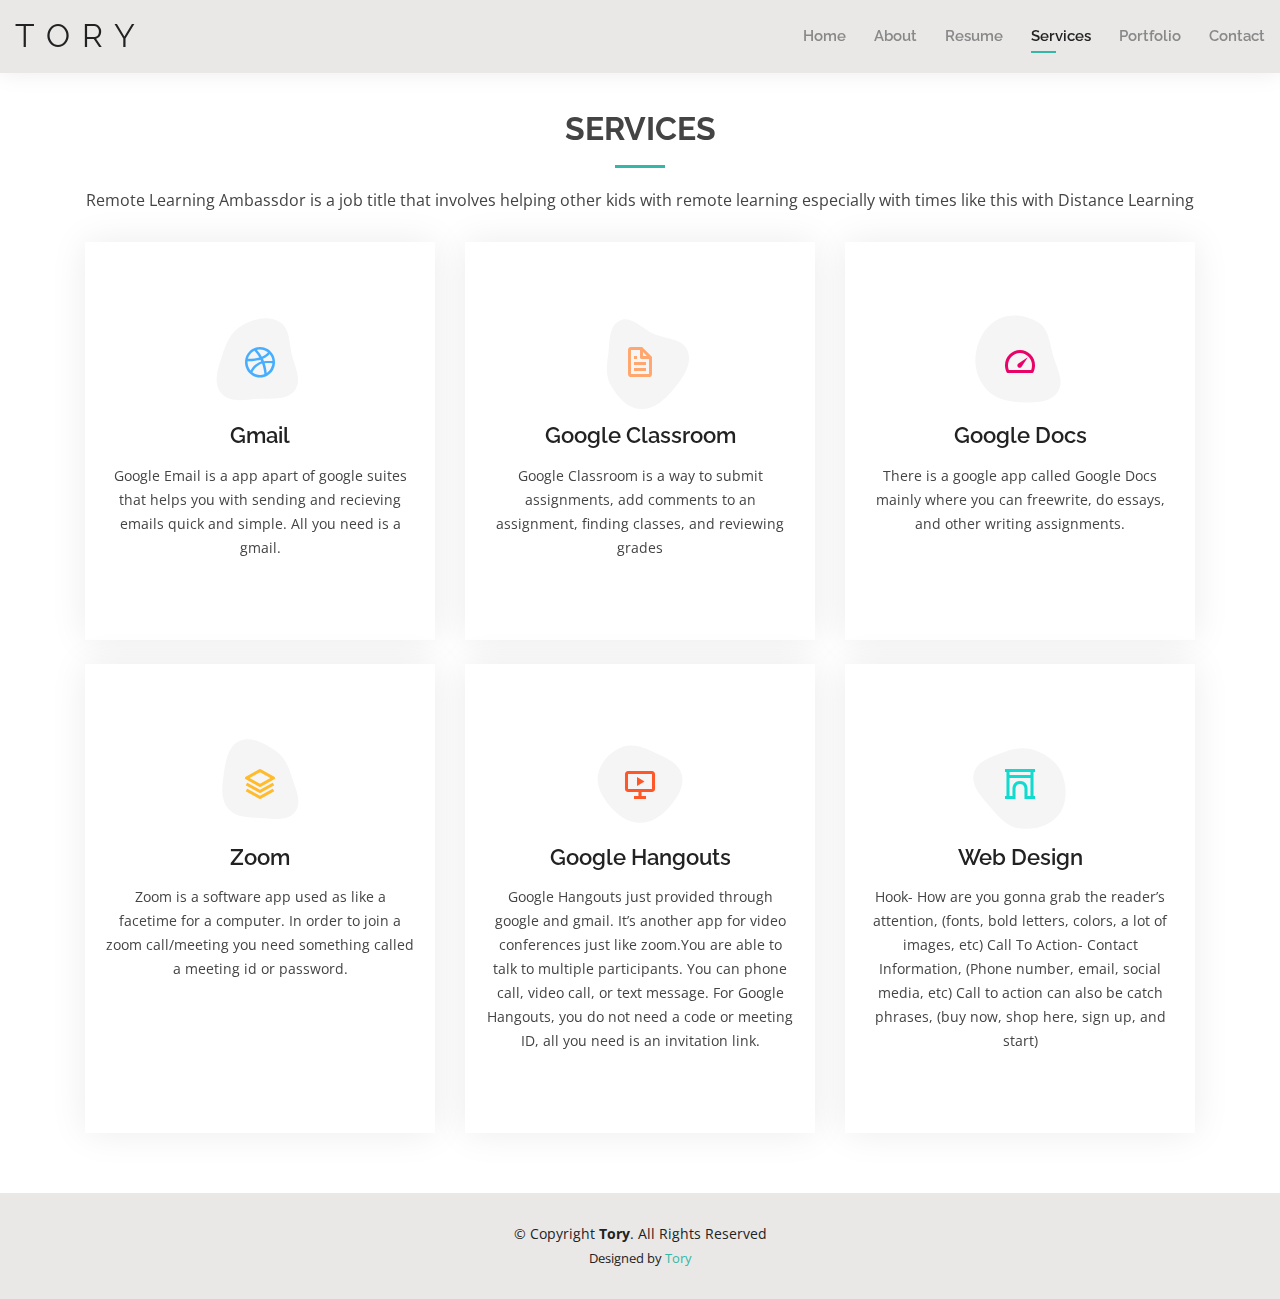
<file: services.html>
<!DOCTYPE html>
<html lang="en">

<head>
  <meta charset="utf-8">
  <meta content="width=device-width, initial-scale=1.0" name="viewport">

  <title>Services - Tory</title>
  <meta content="" name="descriptison">
  <meta content="" name="keywords">

  <!-- Favicons -->
  <link href="assets/img/favicon.png" rel="icon">
  <link href="assets/img/apple-touch-icon.png" rel="apple-touch-icon">

  <!-- Google Fonts -->
  <link href="https://fonts.googleapis.com/css?family=Open+Sans:300,300i,400,400i,600,600i,700,700i|Raleway:300,300i,400,400i,500,500i,600,600i,700,700i|Poppins:300,300i,400,400i,500,500i,600,600i,700,700i" rel="stylesheet">

  <!-- Vendor CSS Files -->
  <link href="assets/vendor/bootstrap/css/bootstrap.min.css" rel="stylesheet">
  <link href="assets/vendor/icofont/icofont.min.css" rel="stylesheet">
  <link href="assets/vendor/owl.carousel/assets/owl.carousel.min.css" rel="stylesheet">
  <link href="assets/vendor/boxicons/css/boxicons.min.css" rel="stylesheet">
  <link href="assets/vendor/venobox/venobox.css" rel="stylesheet">
  <link href="assets/vendor/aos/aos.css" rel="stylesheet">

  <!-- Template Main CSS File -->
  <link href="assets/css/style.css" rel="stylesheet">

  <!-- =======================================================
  * Template Name: Kelly - v2.0.0
  * Template URL: https://bootstrapmade.com/kelly-free-bootstrap-cv-resume-html-template/
  * Author: BootstrapMade.com
  * License: https://bootstrapmade.com/license/
  ======================================================== -->
</head>

<body>

  <!-- ======= Header ======= -->
  <header id="header" class="fixed-top">
    <div class="container-fluid d-flex justify-content-between align-items-center">

      <h1 class="logo"><a href="index.html">T O R Y</a></h1>
      <!-- Uncomment below if you prefer to use an image logo -->
      <!-- <a href="index.html" class="logo"><img src="assets/img/logo.png" alt="" class="img-fluid"></a>-->

      <nav class="nav-menu d-none d-lg-block">
        <ul>
          <li><a href="index.html">Home</a></li>
          <li><a href="about.html">About</a></li>
          <li><a href="resume.html">Resume</a></li>
          <li class="active"><a href="services.html">Services</a></li>
          <li><a href="portfolio.html">Portfolio</a></li>
          <li><a href="contact.html">Contact</a></li>
        </ul>
      </nav><!-- .nav-menu -->

      <!-- <div class="header-social-links">
        <a href="#" class="twitter"><i class="icofont-twitter"></i></a>
        <a href="#" class="facebook"><i class="icofont-facebook"></i></a>
        <a href="#" class="instagram"><i class="icofont-instagram"></i></a>
        <a href="#" class="linkedin"><i class="icofont-linkedin"></i></i></a>
      </div>
 -->
    </div>

  </header><!-- End Header -->

  <main id="main">

    <!-- ======= Services Section ======= -->
    <section id="services" class="services">
      <div class="container" data-aos="fade-up">

        <div class="section-title">
          <h2>Services</h2>
          <p>Remote Learning Ambassdor is a job title that involves helping other kids with remote learning especially with times like this with Distance Learning</p>
        </div>

        <div class="row">
          <div class="col-lg-4 col-md-6 d-flex align-items-stretch" data-aos="zoom-in" data-aos-delay="100">
            <div class="icon-box iconbox-blue">
              <div class="icon">
                <svg width="100" height="100" viewBox="0 0 600 600" xmlns="http://www.w3.org/2000/svg">
                  <path stroke="none" stroke-width="0" fill="#f5f5f5" d="M300,521.0016835830174C376.1290562159157,517.8887921683347,466.0731472004068,529.7835943286574,510.70327084640275,468.03025145048787C554.3714126377745,407.6079735673963,508.03601936045806,328.9844924480964,491.2728898941984,256.3432110539036C474.5976632858925,184.082847569629,479.9380746630129,96.60480741107993,416.23090153303,58.64404602377083C348.86323505073057,18.502131276798302,261.93793281208167,40.57373210992963,193.5410806939664,78.93577620505333C130.42746243093433,114.334589627462,98.30271207620316,179.96522072025542,76.75703585869454,249.04625023123273C51.97151888228291,328.5150500222984,13.704378332031375,421.85034740162234,66.52175969318436,486.19268352777647C119.04800174914682,550.1803526380478,217.28368757567262,524.383925680826,300,521.0016835830174"></path>
                </svg>
                <i class="bx bxl-dribbble"></i>
              </div>
              <h4><a href="">Gmail</a></h4>
              <p>Google Email is a app apart of google suites that helps you with sending and recieving emails quick and simple. All you need is a gmail.
            </div>
          </div>

          <div class="col-lg-4 col-md-6 d-flex align-items-stretch mt-4 mt-md-0" data-aos="zoom-in" data-aos-delay="200">
            <div class="icon-box iconbox-orange ">
              <div class="icon">
                <svg width="100" height="100" viewBox="0 0 600 600" xmlns="http://www.w3.org/2000/svg">
                  <path stroke="none" stroke-width="0" fill="#f5f5f5" d="M300,582.0697525312426C382.5290701553225,586.8405444964366,449.9789794690241,525.3245884688669,502.5850820975895,461.55621195738473C556.606425686781,396.0723002908107,615.8543463187945,314.28637112970534,586.6730223649479,234.56875336149918C558.9533121215079,158.8439757836574,454.9685369536778,164.00468322053177,381.49747125262974,130.76875717737553C312.15926192815925,99.40240125094834,248.97055460311594,18.661163978235184,179.8680185752513,50.54337015887873C110.5421016452524,82.52863877960104,119.82277516462835,180.83849132639028,109.12597500060166,256.43424936330496C100.08760227029461,320.3096726198365,92.17705696193138,384.0621239912766,124.79988738764834,439.7174275375508C164.83382741302287,508.01625554203684,220.96474134820875,577.5009287672846,300,582.0697525312426"></path>
                </svg>
                <i class="bx bx-file"></i>
              </div>
              <h4><a href="">Google Classroom</a></h4>
              <p>Google Classroom is a way to submit assignments, add comments to an assignment, finding classes, and reviewing grades
</p>
            </div>
          </div>

          <div class="col-lg-4 col-md-6 d-flex align-items-stretch mt-4 mt-lg-0" data-aos="zoom-in" data-aos-delay="300">
            <div class="icon-box iconbox-pink">
              <div class="icon">
                <svg width="100" height="100" viewBox="0 0 600 600" xmlns="http://www.w3.org/2000/svg">
                  <path stroke="none" stroke-width="0" fill="#f5f5f5" d="M300,541.5067337569781C382.14930387511276,545.0595476570109,479.8736841581634,548.3450877840088,526.4010558755058,480.5488172755941C571.5218469581645,414.80211281144784,517.5187510058486,332.0715597781072,496.52539010469104,255.14436215662573C477.37192572678356,184.95920475031193,473.57363656557914,105.61284051026155,413.0603344069578,65.22779650032875C343.27470386102294,18.654635553484475,251.2091493199835,5.337323636656869,175.0934190732945,40.62881213300186C97.87086631185822,76.43348514350839,51.98124368387456,156.15599469081315,36.44837278890362,239.84606092416172C21.716077023791087,319.22268207091537,43.775223500013084,401.1760424656574,96.891909868211,461.97329694683043C147.22146801428983,519.5804099606455,223.5754009179313,538.201503339737,300,541.5067337569781"></path>
                </svg>
                <i class="bx bx-tachometer"></i>
              </div>
              <h4><a href="">Google Docs</a></h4>
              <p>There is a google app called Google Docs mainly where you can freewrite, do essays, and other writing assignments. 
</p>
            </div>
          </div>

          <div class="col-lg-4 col-md-6 d-flex align-items-stretch mt-4" data-aos="zoom-in" data-aos-delay="100">
            <div class="icon-box iconbox-yellow">
              <div class="icon">
                <svg width="100" height="100" viewBox="0 0 600 600" xmlns="http://www.w3.org/2000/svg">
                  <path stroke="none" stroke-width="0" fill="#f5f5f5" d="M300,503.46388370962813C374.79870501325706,506.71871716319447,464.8034551963731,527.1746412648533,510.4981551193396,467.86667711651364C555.9287308511215,408.9015244558933,512.6030010748507,327.5744911775523,490.211057578863,256.5855673507754C471.097692560561,195.9906835881958,447.69079081568157,138.11976852964426,395.19560036434837,102.3242989838813C329.3053358748298,57.3949838291264,248.02791733380457,8.279543830951368,175.87071277845988,42.242879143198664C103.41431057327972,76.34704239035025,93.79494320519305,170.9812938413882,81.28167332365135,250.07896920659033C70.17666984294237,320.27484674793965,64.84698225790005,396.69656628748305,111.28512138212992,450.4950937839243C156.20124167950087,502.5303643271138,231.32542653798444,500.4755392045468,300,503.46388370962813"></path>
                </svg>
                <i class="bx bx-layer"></i>
              </div>
              <h4><a href="">Zoom</a></h4>
              <p>Zoom is a software app used as like a facetime for a computer. In order to join a zoom call/meeting you need something called a meeting id or password. </p>
            </div>
          </div>

          <div class="col-lg-4 col-md-6 d-flex align-items-stretch mt-4" data-aos="zoom-in" data-aos-delay="200">
            <div class="icon-box iconbox-red">
              <div class="icon">
                <svg width="100" height="100" viewBox="0 0 600 600" xmlns="http://www.w3.org/2000/svg">
                  <path stroke="none" stroke-width="0" fill="#f5f5f5" d="M300,532.3542879108572C369.38199826031484,532.3153073249985,429.10787420159085,491.63046689027357,474.5244479745417,439.17860296908856C522.8885846962883,383.3225815378663,569.1668002868075,314.3205725914397,550.7432151929288,242.7694973846089C532.6665558377875,172.5657663291529,456.2379748765914,142.6223662098291,390.3689995646985,112.34683881706744C326.66090330228417,83.06452184765237,258.84405631176094,53.51806209861945,193.32584062364296,78.48882559362697C121.61183558270385,105.82097193414197,62.805066853699245,167.19869350419734,48.57481801355237,242.6138429142374C34.843463184063346,315.3850353017275,76.69343916112496,383.4422959591041,125.22947124332185,439.3748458443577C170.7312796277747,491.8107796887764,230.57421082200815,532.3932930995766,300,532.3542879108572"></path>
                </svg>
                <i class="bx bx-slideshow"></i>
              </div>
              <h4><a href="">Google Hangouts</a></h4>
              <p>Google Hangouts just provided through google and gmail. It’s another app for video conferences just like zoom.You are able to talk to multiple participants. You can phone call, video call, or text message. For Google Hangouts, you do not need a code or meeting ID, all you need is an invitation link. 
 </p>
            </div>
          </div>

          <div class="col-lg-4 col-md-6 d-flex align-items-stretch mt-4" data-aos="zoom-in" data-aos-delay="300">
            <div class="icon-box iconbox-teal">
              <div class="icon">
                <svg width="100" height="100" viewBox="0 0 600 600" xmlns="http://www.w3.org/2000/svg">
                  <path stroke="none" stroke-width="0" fill="#f5f5f5" d="M300,566.797414625762C385.7384707136149,576.1784315230908,478.7894351017131,552.8928747891023,531.9192734346935,484.94944893311C584.6109503024035,417.5663521118492,582.489472248146,322.67544863468447,553.9536738515405,242.03673114598146C529.1557734026468,171.96086150256528,465.24506316201064,127.66468636344209,395.9583748389544,100.7403814666027C334.2173773831606,76.7482773500951,269.4350130405921,84.62216499799875,207.1952322260088,107.2889140133804C132.92018162631612,134.33871894543012,41.79353780512637,160.00259165414826,22.644507872594943,236.69541883565114C3.319112789854554,314.0945973066697,72.72355303640163,379.243833228382,124.04198916343866,440.3218312028393C172.9286146004772,498.5055451809895,224.45579914871206,558.5317968840102,300,566.797414625762"></path>
                </svg>
                <i class="bx bx-arch"></i>
              </div>
              <h4><a href="">Web Design</a></h4>
              <p>Hook- How are you gonna grab the reader’s attention, (fonts, bold letters, colors, a lot of images, etc)
Call To Action- Contact Information, (Phone number, email, social media, etc)
Call to action can also be catch phrases, (buy now, shop here, sign up, and start)
</p>

            </div>
          </div>

        </div>

      </div>
    </section><!-- End Services Section -->

  </main><!-- End #main -->

  <!-- ======= Footer ======= -->
  <footer id="footer">
    <div class="container">
      <div class="copyright">
        &copy; Copyright <strong><span>Tory</span></strong>. All Rights Reserved
      </div>
      <div class="credits">
        <!-- All the links in the footer should remain intact. -->
        <!-- You can delete the links only if you purchased the pro version. -->
        <!-- Licensing information: https://bootstrapmade.com/license/ -->
        <!-- Purchase the pro version with working PHP/AJAX contact form: https://bootstrapmade.com/kelly-free-bootstrap-cv-resume-html-template/ -->
        Designed by <a href="tory.html/">Tory</a>
      </div>
    </div>
  </footer><!-- End  Footer -->

  <div id="preloader"></div>
  <a href="#" class="back-to-top"><i class="bx bx-up-arrow-alt"></i></a>

  <!-- Vendor JS Files -->
  <script src="assets/vendor/jquery/jquery.min.js"></script>
  <script src="assets/vendor/bootstrap/js/bootstrap.bundle.min.js"></script>
  <script src="assets/vendor/jquery.easing/jquery.easing.min.js"></script>
  <script src="assets/vendor/php-email-form/validate.js"></script>
  <script src="assets/vendor/waypoints/jquery.waypoints.min.js"></script>
  <script src="assets/vendor/counterup/counterup.min.js"></script>
  <script src="assets/vendor/owl.carousel/owl.carousel.min.js"></script>
  <script src="assets/vendor/isotope-layout/isotope.pkgd.min.js"></script>
  <script src="assets/vendor/venobox/venobox.min.js"></script>
  <script src="assets/vendor/aos/aos.js"></script>

  <!-- Template Main JS File -->
  <script src="assets/js/main.js"></script>

</body>

</html>
</file>
<file: assets/vendor/venobox/venobox.css>
/* ------ venobox.css --------*/
.vbox-overlay *, .vbox-overlay *:before, .vbox-overlay *:after{
    -webkit-backface-visibility: hidden;
    -webkit-box-sizing:border-box;
    -moz-box-sizing:border-box;
    box-sizing:border-box;
}
.vbox-overlay * { 
    -webkit-backface-visibility: visible;
    backface-visibility: visible;
}
.vbox-overlay{
    display: -webkit-flex;
    display: flex;
    -webkit-flex-direction: column;
    flex-direction: column;
    -webkit-justify-content: center;
    justify-content: center;
    -webkit-align-items: center;
    align-items: center;
    position: fixed;
    left: 0;
    top: 0;
    bottom: 0;
    right: 0;
    z-index: 999999;
}

/* ----- navigation ----- */
.vbox-title{
    width: 100%;
    height: 40px;
    float: left;
    text-align: center;
    line-height: 28px;
    font-size: 12px;
    padding: 6px 50px;
    overflow: hidden;
    position: fixed;
    display: none;
    left: 0;
    z-index: 89;
}
.vbox-close{
    cursor: pointer;
    position: fixed;
    top: -1px;
    right: 0;
    width: 50px;
    height: 40px;
    padding: 6px;
    display: block;
    background-position:10px center;
    overflow: hidden;
    font-size: 24px;
    line-height: 1;
    text-align: center;
    z-index: 99;
}
.vbox-left{
    cursor: pointer;
    position: fixed;
    left: 0;
    height: 40px;
    overflow: hidden;
    line-height: 28px;
    font-size: 12px;
    z-index: 99;
    display: flex;
    align-items:center;
}
.vbox-num{
    display: inline-block;
    margin: 6px 0 6px 15px;
}
/* ----- Social share ----- */
.vbox-share{
    line-height: 28px;
    font-size: 12px;
    overflow: hidden;
    position: fixed;
    left: 0;
    z-index: 98;
    display: flex;
    align-items:center;
    justify-content: center;
    width: 100%;
    text-align: center;
}
.vbox-share svg{
    max-height: 28px;
    width: 28px;
    z-index: 10;
    margin-left: 12px;
    margin-top: 6px;
    margin-bottom: 6px;
    vertical-align: middle;
}


/* ----- navigation ARROWS ----- */
.vbox-next, .vbox-prev{
    position: fixed;
    top: 50%;
    margin-top: -15px;
    overflow: hidden;
    cursor: pointer;
    display: block;
    width: 45px;
    height: 45px;
    z-index: 99;
}
.vbox-next span, .vbox-prev span{
    position: relative;
    width: 20px;
    height: 20px;
    border: 2px solid transparent;
    border-top-color: #B6B6B6;
    border-right-color: #B6B6B6;
    text-indent: -100px;
    position: absolute;
    top: 8px;
    display: block;
}
.vbox-prev{
    left: 15px;
}
.vbox-next{
    right: 15px;
}
.vbox-prev span{
    left: 10px;
    -ms-transform: rotate(-135deg);
    -webkit-transform: rotate(-135deg);
    transform: rotate(-135deg);
}
.vbox-next span{
    -ms-transform: rotate(45deg);
    -webkit-transform: rotate(45deg);
    transform: rotate(45deg);
    right: 10px;
}
/* ------- inline window ------ */
.vbox-inline{
    width: 420px;
    height: 315px;
    height: 70vh;
    padding: 10px;
    background: #fff;
    margin: 0 auto;
    overflow: auto;
    text-align: left;
}
/* ------- Video & iFrames window ------ */
.venoframe{
    max-width: 100%;
    width: 100%;
    border: none;
    width: 100%;
    height: 260px;
    height: 70vh;
}
.venoframe.vbvid{
    height: 260px;
}
@media (min-width: 768px) {
    .venoframe, .vbox-inline{
        width: 90%;
        height: 360px;
        height: 70vh;
    }
    .venoframe.vbvid{
        width: 640px;
        height: 360px;
    }
}
@media (min-width: 992px) {
    .venoframe, .vbox-inline{
        max-width: 1200px;
        width: 80%;
        height: 540px;
        height: 70vh;
    }
    .venoframe.vbvid{
        width: 960px;
        height: 540px;
    }
}
/* 
Please do NOT edit this part! 
or at least read this note: http://i.imgur.com/7C0ws9e.gif
*/
.vbox-open{
    overflow: hidden;
}
.vbox-container{
    position: absolute;
    left: 0;
    right: 0;
    top: 0;
    bottom: 0;
    overflow-x: hidden;
    overflow-y: scroll;
    overflow-scrolling: touch;
    -webkit-overflow-scrolling: touch;
    z-index: 20;
    max-height: 100%;

}

.vbox-content{
    text-align: center;
    float: left;
    width: 100%;
    position: relative;
    overflow: hidden;
    padding: 20px 4%;
}
.vbox-container img{
    max-width: 100%;
    height: auto;
}
.vbox-figlio{
    box-shadow: 0 0 12px rgba(0,0,0,0.19), 0 6px 6px rgba(0,0,0,0.23);
    max-width: 100%;
    text-align: initial;
}
img.vbox-figlio{
    -webkit-user-select: none;
-khtml-user-select: none;
-moz-user-select: none;
-o-user-select: none;
user-select: none;
}
.vbox-content.swipe-left{
    margin-left: -200px !important;
}
.vbox-content.swipe-right{
    margin-left: 200px !important;
}
.vbox-animated{
    webkit-transition: margin 300ms ease-out;
    transition: margin 300ms ease-out;
}

/* ---------- preloader ----------
 * SPINKIT 
 * http://tobiasahlin.com/spinkit/
-------------------------------- */
.sk-double-bounce,.sk-rotating-plane{width:40px;height:40px;margin:40px auto}.sk-rotating-plane{background-color:#333;-webkit-animation:sk-rotatePlane 1.2s infinite ease-in-out;animation:sk-rotatePlane 1.2s infinite ease-in-out}@-webkit-keyframes sk-rotatePlane{0%{-webkit-transform:perspective(120px) rotateX(0) rotateY(0);transform:perspective(120px) rotateX(0) rotateY(0)}50%{-webkit-transform:perspective(120px) rotateX(-180.1deg) rotateY(0);transform:perspective(120px) rotateX(-180.1deg) rotateY(0)}100%{-webkit-transform:perspective(120px) rotateX(-180deg) rotateY(-179.9deg);transform:perspective(120px) rotateX(-180deg) rotateY(-179.9deg)}}@keyframes sk-rotatePlane{0%{-webkit-transform:perspective(120px) rotateX(0) rotateY(0);transform:perspective(120px) rotateX(0) rotateY(0)}50%{-webkit-transform:perspective(120px) rotateX(-180.1deg) rotateY(0);transform:perspective(120px) rotateX(-180.1deg) rotateY(0)}100%{-webkit-transform:perspective(120px) rotateX(-180deg) rotateY(-179.9deg);transform:perspective(120px) rotateX(-180deg) rotateY(-179.9deg)}}.sk-double-bounce{position:relative}.sk-double-bounce .sk-child{width:100%;height:100%;border-radius:50%;background-color:#333;opacity:.6;position:absolute;top:0;left:0;-webkit-animation:sk-doubleBounce 2s infinite ease-in-out;animation:sk-doubleBounce 2s infinite ease-in-out}.sk-chasing-dots .sk-child,.sk-spinner-pulse,.sk-three-bounce .sk-child{background-color:#333;border-radius:100%}.sk-double-bounce .sk-double-bounce2{-webkit-animation-delay:-1s;animation-delay:-1s}@-webkit-keyframes sk-doubleBounce{0%,100%{-webkit-transform:scale(0);transform:scale(0)}50%{-webkit-transform:scale(1);transform:scale(1)}}@keyframes sk-doubleBounce{0%,100%{-webkit-transform:scale(0);transform:scale(0)}50%{-webkit-transform:scale(1);transform:scale(1)}}.sk-wave{margin:40px auto;width:50px;height:40px;text-align:center;font-size:10px}.sk-wave .sk-rect{background-color:#333;height:100%;width:6px;display:inline-block;-webkit-animation:sk-waveStretchDelay 1.2s infinite ease-in-out;animation:sk-waveStretchDelay 1.2s infinite ease-in-out}.sk-wave .sk-rect1{-webkit-animation-delay:-1.2s;animation-delay:-1.2s}.sk-wave .sk-rect2{-webkit-animation-delay:-1.1s;animation-delay:-1.1s}.sk-wave .sk-rect3{-webkit-animation-delay:-1s;animation-delay:-1s}.sk-wave .sk-rect4{-webkit-animation-delay:-.9s;animation-delay:-.9s}.sk-wave .sk-rect5{-webkit-animation-delay:-.8s;animation-delay:-.8s}@-webkit-keyframes sk-waveStretchDelay{0%,100%,40%{-webkit-transform:scaleY(.4);transform:scaleY(.4)}20%{-webkit-transform:scaleY(1);transform:scaleY(1)}}@keyframes sk-waveStretchDelay{0%,100%,40%{-webkit-transform:scaleY(.4);transform:scaleY(.4)}20%{-webkit-transform:scaleY(1);transform:scaleY(1)}}.sk-wandering-cubes{margin:40px auto;width:40px;height:40px;position:relative}.sk-wandering-cubes .sk-cube{background-color:#333;width:10px;height:10px;position:absolute;top:0;left:0;-webkit-animation:sk-wanderingCube 1.8s ease-in-out -1.8s infinite both;animation:sk-wanderingCube 1.8s ease-in-out -1.8s infinite both}.sk-chasing-dots,.sk-spinner-pulse{width:40px;height:40px;margin:40px auto}.sk-wandering-cubes .sk-cube2{-webkit-animation-delay:-.9s;animation-delay:-.9s}@-webkit-keyframes sk-wanderingCube{0%{-webkit-transform:rotate(0);transform:rotate(0)}25%{-webkit-transform:translateX(30px) rotate(-90deg) scale(.5);transform:translateX(30px) rotate(-90deg) scale(.5)}50%{-webkit-transform:translateX(30px) translateY(30px) rotate(-179deg);transform:translateX(30px) translateY(30px) rotate(-179deg)}50.1%{-webkit-transform:translateX(30px) translateY(30px) rotate(-180deg);transform:translateX(30px) translateY(30px) rotate(-180deg)}75%{-webkit-transform:translateX(0) translateY(30px) rotate(-270deg) scale(.5);transform:translateX(0) translateY(30px) rotate(-270deg) scale(.5)}100%{-webkit-transform:rotate(-360deg);transform:rotate(-360deg)}}@keyframes sk-wanderingCube{0%{-webkit-transform:rotate(0);transform:rotate(0)}25%{-webkit-transform:translateX(30px) rotate(-90deg) scale(.5);transform:translateX(30px) rotate(-90deg) scale(.5)}50%{-webkit-transform:translateX(30px) translateY(30px) rotate(-179deg);transform:translateX(30px) translateY(30px) rotate(-179deg)}50.1%{-webkit-transform:translateX(30px) translateY(30px) rotate(-180deg);transform:translateX(30px) translateY(30px) rotate(-180deg)}75%{-webkit-transform:translateX(0) translateY(30px) rotate(-270deg) scale(.5);transform:translateX(0) translateY(30px) rotate(-270deg) scale(.5)}100%{-webkit-transform:rotate(-360deg);transform:rotate(-360deg)}}.sk-spinner-pulse{-webkit-animation:sk-pulseScaleOut 1s infinite ease-in-out;animation:sk-pulseScaleOut 1s infinite ease-in-out}@-webkit-keyframes sk-pulseScaleOut{0%{-webkit-transform:scale(0);transform:scale(0)}100%{-webkit-transform:scale(1);transform:scale(1);opacity:0}}@keyframes sk-pulseScaleOut{0%{-webkit-transform:scale(0);transform:scale(0)}100%{-webkit-transform:scale(1);transform:scale(1);opacity:0}}.sk-chasing-dots{position:relative;text-align:center;-webkit-animation:sk-chasingDotsRotate 2s infinite linear;animation:sk-chasingDotsRotate 2s infinite linear}.sk-chasing-dots .sk-child{width:60%;height:60%;display:inline-block;position:absolute;top:0;-webkit-animation:sk-chasingDotsBounce 2s infinite ease-in-out;animation:sk-chasingDotsBounce 2s infinite ease-in-out}.sk-chasing-dots .sk-dot2{top:auto;bottom:0;-webkit-animation-delay:-1s;animation-delay:-1s}@-webkit-keyframes sk-chasingDotsRotate{100%{-webkit-transform:rotate(360deg);transform:rotate(360deg)}}@keyframes sk-chasingDotsRotate{100%{-webkit-transform:rotate(360deg);transform:rotate(360deg)}}@-webkit-keyframes sk-chasingDotsBounce{0%,100%{-webkit-transform:scale(0);transform:scale(0)}50%{-webkit-transform:scale(1);transform:scale(1)}}@keyframes sk-chasingDotsBounce{0%,100%{-webkit-transform:scale(0);transform:scale(0)}50%{-webkit-transform:scale(1);transform:scale(1)}}.sk-three-bounce{margin:40px auto;width:80px;text-align:center}.sk-three-bounce .sk-child{width:20px;height:20px;display:inline-block;-webkit-animation:sk-three-bounce 1.4s ease-in-out 0s infinite both;animation:sk-three-bounce 1.4s ease-in-out 0s infinite both}.sk-circle .sk-child:before,.sk-fading-circle .sk-circle:before{display:block;border-radius:100%;content:'';background-color:#333}.sk-three-bounce .sk-bounce1{-webkit-animation-delay:-.32s;animation-delay:-.32s}.sk-three-bounce .sk-bounce2{-webkit-animation-delay:-.16s;animation-delay:-.16s}@-webkit-keyframes sk-three-bounce{0%,100%,80%{-webkit-transform:scale(0);transform:scale(0)}40%{-webkit-transform:scale(1);transform:scale(1)}}@keyframes sk-three-bounce{0%,100%,80%{-webkit-transform:scale(0);transform:scale(0)}40%{-webkit-transform:scale(1);transform:scale(1)}}.sk-circle{margin:40px auto;width:40px;height:40px;position:relative}.sk-circle .sk-child{width:100%;height:100%;position:absolute;left:0;top:0}.sk-circle .sk-child:before{margin:0 auto;width:15%;height:15%;-webkit-animation:sk-circleBounceDelay 1.2s infinite ease-in-out both;animation:sk-circleBounceDelay 1.2s infinite ease-in-out both}.sk-circle .sk-circle2{-webkit-transform:rotate(30deg);-ms-transform:rotate(30deg);transform:rotate(30deg)}.sk-circle .sk-circle3{-webkit-transform:rotate(60deg);-ms-transform:rotate(60deg);transform:rotate(60deg)}.sk-circle .sk-circle4{-webkit-transform:rotate(90deg);-ms-transform:rotate(90deg);transform:rotate(90deg)}.sk-circle .sk-circle5{-webkit-transform:rotate(120deg);-ms-transform:rotate(120deg);transform:rotate(120deg)}.sk-circle .sk-circle6{-webkit-transform:rotate(150deg);-ms-transform:rotate(150deg);transform:rotate(150deg)}.sk-circle .sk-circle7{-webkit-transform:rotate(180deg);-ms-transform:rotate(180deg);transform:rotate(180deg)}.sk-circle .sk-circle8{-webkit-transform:rotate(210deg);-ms-transform:rotate(210deg);transform:rotate(210deg)}.sk-circle .sk-circle9{-webkit-transform:rotate(240deg);-ms-transform:rotate(240deg);transform:rotate(240deg)}.sk-circle .sk-circle10{-webkit-transform:rotate(270deg);-ms-transform:rotate(270deg);transform:rotate(270deg)}.sk-circle .sk-circle11{-webkit-transform:rotate(300deg);-ms-transform:rotate(300deg);transform:rotate(300deg)}.sk-circle .sk-circle12{-webkit-transform:rotate(330deg);-ms-transform:rotate(330deg);transform:rotate(330deg)}.sk-circle .sk-circle2:before{-webkit-animation-delay:-1.1s;animation-delay:-1.1s}.sk-circle .sk-circle3:before{-webkit-animation-delay:-1s;animation-delay:-1s}.sk-circle .sk-circle4:before{-webkit-animation-delay:-.9s;animation-delay:-.9s}.sk-circle .sk-circle5:before{-webkit-animation-delay:-.8s;animation-delay:-.8s}.sk-circle .sk-circle6:before{-webkit-animation-delay:-.7s;animation-delay:-.7s}.sk-circle .sk-circle7:before{-webkit-animation-delay:-.6s;animation-delay:-.6s}.sk-circle .sk-circle8:before{-webkit-animation-delay:-.5s;animation-delay:-.5s}.sk-circle .sk-circle9:before{-webkit-animation-delay:-.4s;animation-delay:-.4s}.sk-circle .sk-circle10:before{-webkit-animation-delay:-.3s;animation-delay:-.3s}.sk-circle .sk-circle11:before{-webkit-animation-delay:-.2s;animation-delay:-.2s}.sk-circle .sk-circle12:before{-webkit-animation-delay:-.1s;animation-delay:-.1s}@-webkit-keyframes sk-circleBounceDelay{0%,100%,80%{-webkit-transform:scale(0);transform:scale(0)}40%{-webkit-transform:scale(1);transform:scale(1)}}@keyframes sk-circleBounceDelay{0%,100%,80%{-webkit-transform:scale(0);transform:scale(0)}40%{-webkit-transform:scale(1);transform:scale(1)}}.sk-cube-grid{width:40px;height:40px;margin:40px auto}.sk-cube-grid .sk-cube{width:33.33%;height:33.33%;background-color:#333;float:left;-webkit-animation:sk-cubeGridScaleDelay 1.3s infinite ease-in-out;animation:sk-cubeGridScaleDelay 1.3s infinite ease-in-out}.sk-cube-grid .sk-cube1{-webkit-animation-delay:.2s;animation-delay:.2s}.sk-cube-grid .sk-cube2{-webkit-animation-delay:.3s;animation-delay:.3s}.sk-cube-grid .sk-cube3{-webkit-animation-delay:.4s;animation-delay:.4s}.sk-cube-grid .sk-cube4{-webkit-animation-delay:.1s;animation-delay:.1s}.sk-cube-grid .sk-cube5{-webkit-animation-delay:.2s;animation-delay:.2s}.sk-cube-grid .sk-cube6{-webkit-animation-delay:.3s;animation-delay:.3s}.sk-cube-grid .sk-cube7{-webkit-animation-delay:0ms;animation-delay:0ms}.sk-cube-grid .sk-cube8{-webkit-animation-delay:.1s;animation-delay:.1s}.sk-cube-grid .sk-cube9{-webkit-animation-delay:.2s;animation-delay:.2s}@-webkit-keyframes sk-cubeGridScaleDelay{0%,100%,70%{-webkit-transform:scale3D(1,1,1);transform:scale3D(1,1,1)}35%{-webkit-transform:scale3D(0,0,1);transform:scale3D(0,0,1)}}@keyframes sk-cubeGridScaleDelay{0%,100%,70%{-webkit-transform:scale3D(1,1,1);transform:scale3D(1,1,1)}35%{-webkit-transform:scale3D(0,0,1);transform:scale3D(0,0,1)}}.sk-fading-circle{margin:40px auto;width:40px;height:40px;position:relative}.sk-fading-circle .sk-circle{width:100%;height:100%;position:absolute;left:0;top:0}.sk-fading-circle .sk-circle:before{margin:0 auto;width:15%;height:15%;-webkit-animation:sk-circleFadeDelay 1.2s infinite ease-in-out both;animation:sk-circleFadeDelay 1.2s infinite ease-in-out both}.sk-fading-circle .sk-circle2{-webkit-transform:rotate(30deg);-ms-transform:rotate(30deg);transform:rotate(30deg)}.sk-fading-circle .sk-circle3{-webkit-transform:rotate(60deg);-ms-transform:rotate(60deg);transform:rotate(60deg)}.sk-fading-circle .sk-circle4{-webkit-transform:rotate(90deg);-ms-transform:rotate(90deg);transform:rotate(90deg)}.sk-fading-circle .sk-circle5{-webkit-transform:rotate(120deg);-ms-transform:rotate(120deg);transform:rotate(120deg)}.sk-fading-circle .sk-circle6{-webkit-transform:rotate(150deg);-ms-transform:rotate(150deg);transform:rotate(150deg)}.sk-fading-circle .sk-circle7{-webkit-transform:rotate(180deg);-ms-transform:rotate(180deg);transform:rotate(180deg)}.sk-fading-circle .sk-circle8{-webkit-transform:rotate(210deg);-ms-transform:rotate(210deg);transform:rotate(210deg)}.sk-fading-circle .sk-circle9{-webkit-transform:rotate(240deg);-ms-transform:rotate(240deg);transform:rotate(240deg)}.sk-fading-circle .sk-circle10{-webkit-transform:rotate(270deg);-ms-transform:rotate(270deg);transform:rotate(270deg)}.sk-fading-circle .sk-circle11{-webkit-transform:rotate(300deg);-ms-transform:rotate(300deg);transform:rotate(300deg)}.sk-fading-circle .sk-circle12{-webkit-transform:rotate(330deg);-ms-transform:rotate(330deg);transform:rotate(330deg)}.sk-fading-circle .sk-circle2:before{-webkit-animation-delay:-1.1s;animation-delay:-1.1s}.sk-fading-circle .sk-circle3:before{-webkit-animation-delay:-1s;animation-delay:-1s}.sk-fading-circle .sk-circle4:before{-webkit-animation-delay:-.9s;animation-delay:-.9s}.sk-fading-circle .sk-circle5:before{-webkit-animation-delay:-.8s;animation-delay:-.8s}.sk-fading-circle .sk-circle6:before{-webkit-animation-delay:-.7s;animation-delay:-.7s}.sk-fading-circle .sk-circle7:before{-webkit-animation-delay:-.6s;animation-delay:-.6s}.sk-fading-circle .sk-circle8:before{-webkit-animation-delay:-.5s;animation-delay:-.5s}.sk-fading-circle .sk-circle9:before{-webkit-animation-delay:-.4s;animation-delay:-.4s}.sk-fading-circle .sk-circle10:before{-webkit-animation-delay:-.3s;animation-delay:-.3s}.sk-fading-circle .sk-circle11:before{-webkit-animation-delay:-.2s;animation-delay:-.2s}.sk-fading-circle .sk-circle12:before{-webkit-animation-delay:-.1s;animation-delay:-.1s}@-webkit-keyframes sk-circleFadeDelay{0%,100%,39%{opacity:0}40%{opacity:1}}@keyframes sk-circleFadeDelay{0%,100%,39%{opacity:0}40%{opacity:1}}.sk-folding-cube{margin:40px auto;width:40px;height:40px;position:relative;-webkit-transform:rotateZ(45deg);transform:rotateZ(45deg)}.sk-folding-cube .sk-cube{float:left;width:50%;height:50%;position:relative;-webkit-transform:scale(1.1);-ms-transform:scale(1.1);transform:scale(1.1)}.sk-folding-cube .sk-cube:before{content:'';position:absolute;top:0;left:0;width:100%;height:100%;background-color:#333;-webkit-animation:sk-foldCubeAngle 2.4s infinite linear both;animation:sk-foldCubeAngle 2.4s infinite linear both;-webkit-transform-origin:100% 100%;-ms-transform-origin:100% 100%;transform-origin:100% 100%}.sk-folding-cube .sk-cube2{-webkit-transform:scale(1.1) rotateZ(90deg);transform:scale(1.1) rotateZ(90deg)}.sk-folding-cube .sk-cube3{-webkit-transform:scale(1.1) rotateZ(180deg);transform:scale(1.1) rotateZ(180deg)}.sk-folding-cube .sk-cube4{-webkit-transform:scale(1.1) rotateZ(270deg);transform:scale(1.1) rotateZ(270deg)}.sk-folding-cube .sk-cube2:before{-webkit-animation-delay:.3s;animation-delay:.3s}.sk-folding-cube .sk-cube3:before{-webkit-animation-delay:.6s;animation-delay:.6s}.sk-folding-cube .sk-cube4:before{-webkit-animation-delay:.9s;animation-delay:.9s}@-webkit-keyframes sk-foldCubeAngle{0%,10%{-webkit-transform:perspective(140px) rotateX(-180deg);transform:perspective(140px) rotateX(-180deg);opacity:0}25%,75%{-webkit-transform:perspective(140px) rotateX(0);transform:perspective(140px) rotateX(0);opacity:1}100%,90%{-webkit-transform:perspective(140px) rotateY(180deg);transform:perspective(140px) rotateY(180deg);opacity:0}}@keyframes sk-foldCubeAngle{0%,10%{-webkit-transform:perspective(140px) rotateX(-180deg);transform:perspective(140px) rotateX(-180deg);opacity:0}25%,75%{-webkit-transform:perspective(140px) rotateX(0);transform:perspective(140px) rotateX(0);opacity:1}100%,90%{-webkit-transform:perspective(140px) rotateY(180deg);transform:perspective(140px) rotateY(180deg);opacity:0}}
</file>
<file: assets/css/style.css>
/**
* Template Name: Kelly - v2.0.0
* Template URL: https://bootstrapmade.com/kelly-free-bootstrap-cv-resume-html-template/
* Author: BootstrapMade.com
* License: https://bootstrapmade.com/license/
*/

/*--------------------------------------------------------------
# General
--------------------------------------------------------------*/
body {
  font-family: "Open Sans", sans-serif;
  color: #444444;
}

a {
  color: #34b7a7;
}

a:hover {
  color: #51cdbe;
  text-decoration: none;
}

h1, h2, h3, h4, h5, h6 {
  font-family: "Raleway", sans-serif;
}

#main {
  margin-top: 50px;
}

@media (max-width: 992px) {
  #main {
    margin-top: 30px;
  }
}

/*--------------------------------------------------------------
# Preloader
--------------------------------------------------------------*/
#preloader {
  position: fixed;
  top: 0;
  left: 0;
  right: 0;
  bottom: 0;
  z-index: 9999;
  overflow: hidden;
  background: #fff;
}

#preloader:before {
  content: "";
  position: fixed;
  top: calc(50% - 30px);
  left: calc(50% - 30px);
  border: 6px solid #34b7a7;
  border-top-color: #dcf5f2;
  border-radius: 50%;
  width: 60px;
  height: 60px;
  -webkit-animation: animate-preloader 1s linear infinite;
  animation: animate-preloader 1s linear infinite;
}

@-webkit-keyframes animate-preloader {
  0% {
    transform: rotate(0deg);
  }
  100% {
    transform: rotate(360deg);
  }
}

@keyframes animate-preloader {
  0% {
    transform: rotate(0deg);
  }
  100% {
    transform: rotate(360deg);
  }
}

/*--------------------------------------------------------------
# Back to top button
--------------------------------------------------------------*/
.back-to-top {
  position: fixed;
  display: none;
  right: 15px;
  bottom: 15px;
  z-index: 99999;
}

.back-to-top i {
  display: flex;
  align-items: center;
  justify-content: center;
  font-size: 24px;
  width: 40px;
  height: 40px;
  border-radius: 50px;
  background: #34b7a7;
  color: #fff;
  transition: all 0.4s;
}

.back-to-top i:hover {
  background: #3dc8b7;
  color: #fff;
}

/*--------------------------------------------------------------
# Header
--------------------------------------------------------------*/
#header {
  background: #e9e8e6;
  box-shadow: 0px 0px 25px 0 rgba(0, 0, 0, 0.08);
  z-index: 997;
  padding: 15px 0;
}

#header .logo {
  font-size: 32px;
  margin: 0;
  padding: 0;
  line-height: 1;
  font-weight: 400;
  letter-spacing: 2px;
  text-transform: uppercase;
}

#header .logo a {
  color: #222222;
}

#header .logo img {
  max-height: 40px;
}

@media (max-width: 992px) {
  #header .logo {
    font-size: 28px;
  }
}

/*--------------------------------------------------------------
# Navigation Menu
--------------------------------------------------------------*/
/* Desktop Navigation */
.nav-menu ul {
  margin: 0;
  padding: 0;
  list-style: none;
}

.nav-menu > ul {
  display: flex;
}

.nav-menu > ul > li {
  position: relative;
  white-space: nowrap;
  padding: 10px 0 10px 28px;
}

.nav-menu a {
  display: block;
  position: relative;
  color: #888888;
  transition: 0.3s;
  font-size: 15px;
  font-family: "Raleway", sans-serif;
  font-weight: 600;
}

.nav-menu > ul > li > a:before {
  content: "";
  position: absolute;
  width: 0;
  height: 2px;
  bottom: -5px;
  left: 0;
  background-color: #34b7a7;
  visibility: hidden;
  width: 0px;
  transition: all 0.3s ease-in-out 0s;
}

.nav-menu a:hover:before, .nav-menu li:hover > a:before, .nav-menu .active > a:before {
  visibility: visible;
  width: 25px;
}

.nav-menu a:hover, .nav-menu .active > a, .nav-menu li:hover > a {
  color: #222222;
}

.nav-menu .drop-down ul {
  display: block;
  position: absolute;
  left: 28px;
  top: calc(100% + 30px);
  z-index: 99;
  opacity: 0;
  visibility: hidden;
  padding: 10px 0;
  background: #fff;
  box-shadow: 0px 0px 30px rgba(127, 137, 161, 0.25);
  transition: 0.3s;
}

.nav-menu .drop-down:hover > ul {
  opacity: 1;
  top: 100%;
  visibility: visible;
}

.nav-menu .drop-down li {
  min-width: 180px;
  position: relative;
}

.nav-menu .drop-down ul a {
  padding: 10px 20px;
  font-size: 14px;
  font-weight: 500;
  text-transform: none;
  color: #222222;
}

.nav-menu .drop-down ul a:hover, .nav-menu .drop-down ul .active > a, .nav-menu .drop-down ul li:hover > a {
  color: #34b7a7;
}

.nav-menu .drop-down > a:after {
  content: "\ea99";
  font-family: IcoFont;
  padding-left: 5px;
}

.nav-menu .drop-down .drop-down ul {
  top: 0;
  left: calc(100% - 30px);
}

.nav-menu .drop-down .drop-down:hover > ul {
  opacity: 1;
  top: 0;
  left: 100%;
}

.nav-menu .drop-down .drop-down > a {
  padding-right: 35px;
}

.nav-menu .drop-down .drop-down > a:after {
  content: "\eaa0";
  font-family: IcoFont;
  position: absolute;
  right: 15px;
}

@media (max-width: 1366px) {
  .nav-menu .drop-down .drop-down ul {
    left: -90%;
  }
  .nav-menu .drop-down .drop-down:hover > ul {
    left: -100%;
  }
  .nav-menu .drop-down .drop-down > a:after {
    content: "\ea9d";
  }
}

/* Mobile Navigation */
.mobile-nav-toggle {
  position: fixed;
  right: 15px;
  top: 17px;
  z-index: 9998;
  border: 0;
  background: none;
  font-size: 24px;
  transition: all 0.4s;
  outline: none !important;
  line-height: 1;
  cursor: pointer;
  text-align: right;
}

.mobile-nav-toggle i {
  color: #34b7a7;
}

.mobile-nav {
  position: fixed;
  top: 55px;
  right: 15px;
  bottom: 15px;
  left: 15px;
  z-index: 9999;
  overflow-y: auto;
  background: #fff;
  transition: ease-in-out 0.2s;
  opacity: 0;
  visibility: hidden;
  border-radius: 10px;
  padding: 10px 0;
}

.mobile-nav * {
  margin: 0;
  padding: 0;
  list-style: none;
}

.mobile-nav a {
  display: block;
  position: relative;
  color: #222222;
  padding: 10px 20px;
  font-weight: 500;
  outline: none;
}

.mobile-nav a:hover, .mobile-nav .active > a, .mobile-nav li:hover > a {
  color: #34b7a7;
  text-decoration: none;
}

.mobile-nav .drop-down > a:after {
  content: "\ea99";
  font-family: IcoFont;
  padding-left: 10px;
  position: absolute;
  right: 15px;
}

.mobile-nav .active.drop-down > a:after {
  content: "\eaa1";
}

.mobile-nav .drop-down > a {
  padding-right: 35px;
}

.mobile-nav .drop-down ul {
  display: none;
  overflow: hidden;
}

.mobile-nav .drop-down li {
  padding-left: 20px;
}

.mobile-nav-overly {
  width: 100%;
  height: 100%;
  z-index: 9997;
  top: 0;
  left: 0;
  position: fixed;
  background: rgba(9, 9, 9, 0.6);
  overflow: hidden;
  display: none;
  transition: ease-in-out 0.2s;
}

.mobile-nav-active {
  overflow: hidden;
}

.mobile-nav-active .mobile-nav {
  opacity: 1;
  visibility: visible;
}

.mobile-nav-active .mobile-nav-toggle i {
  color: #fff;
}

/*--------------------------------------------------------------
# Header Social Links
--------------------------------------------------------------*/
.header-social-links {
  padding-left: 20px;
}

.header-social-links a {
  color: #222222;
  padding-left: 6px;
  display: inline-block;
  line-height: 1px;
  transition: 0.3s;
  font-size: 16px;
}

.header-social-links a:hover {
  color: #34b7a7;
}

@media (max-width: 992px) {
  .header-social-links {
    padding: 0 48px 0 0;
  }
}

/*--------------------------------------------------------------
# Hero Section
--------------------------------------------------------------*/
#hero {
  width: 100%;
  height: 100vh;
  background: url("../img/flowers.jpg")
  top right;
  background-size: cover;
}

#hero .container {
  padding-top: 70px;
  position: relative;
}

@media (max-width: 992px) {
  #hero .container {
    padding-top: 58px;
  }
}

#hero h1 {
  margin: 0;
  font-size: 48px;
  font-weight: 700;
  line-height: 56px;
  color: #222222;
}

#hero h2 {
  color: #6f6f6f;
  margin: 10px 0 0 0;
  font-size: 22px;
}

#hero .btn-about {
  font-family: "Raleway", sans-serif;
  text-transform: uppercase;
  font-weight: 600;
  font-size: 12px;
  letter-spacing: 1px;
  display: inline-block;
  padding: 12px 40px;
  border-radius: 50px;
  transition: 0.5s;
  margin-top: 30px;
  color: #fff;
  background: #34b7a7;
}

#hero .btn-about:hover {
  background: #3dc8b7;
}

@media (min-width: 1024px) {
  #hero {
    background-attachment: fixed;
  }
}

@media (max-width: 992px) {
  #hero:before {
    content: "";
    background: rgba(255, 255, 255, 0.8);
    position: absolute;
    bottom: 0;
    top: 0;
    left: 0;
    right: 0;
  }
  #hero h1 {
    font-size: 28px;
    line-height: 36px;
  }
  #hero h2 {
    font-size: 18px;
    line-height: 24px;
  }
}

/*--------------------------------------------------------------
# Sections General
--------------------------------------------------------------*/
section {
  padding: 60px 0;
}

.section-bg {
  background-color: #e7f8f6;
}

.section-title {
  text-align: center;
  padding-bottom: 30px;
}

.section-title h2 {
  font-size: 32px;
  font-weight: bold;
  text-transform: uppercase;
  margin-bottom: 20px;
  padding-bottom: 20px;
  position: relative;
}

.section-title h2::after {
  content: '';
  position: absolute;
  display: block;
  width: 50px;
  height: 3px;
  background: #34b7a7;
  bottom: 0;
  left: calc(50% - 25px);
}

.section-title p {
  margin-bottom: 0;
}

/*--------------------------------------------------------------
# Cta
--------------------------------------------------------------*/
.cta {
  background: linear-gradient(rgba(0, 0, 0, 0.6), rgba(0, 0, 0, 0.6)), url("../img/bg-1.jpg") fixed center center;
  background-size: cover;
  padding: 80px 0;
}

.cta h3 {
  color: #fff;
  font-size: 28px;
  font-weight: 700;
}

.cta p {
  color: #fff;
}

.cta .cta-btn {
  font-family: "Raleway", sans-serif;
  text-transform: uppercase;
  font-weight: 500;
  font-size: 16px;
  letter-spacing: 1px;
  display: inline-block;
  padding: 8px 20px;
  border-radius: 2px;
  transition: 0.5s;
  margin: 10px;
  border: 2px solid #fff;
  color: #fff;
}

.cta .cta-btn:hover {
  background: #34b7a7;
  border: 2px solid #34b7a7;
}

@media (max-width: 1024px) {
  .cta {
    background-attachment: scroll;
  }
}

@media (min-width: 769px) {
  .cta .cta-btn-container {
    display: flex;
    align-items: center;
    justify-content: flex-end;
  }
}

/*--------------------------------------------------------------
# About
--------------------------------------------------------------*/
.about .content h3 {
  font-weight: 700;
  font-size: 26px;
  color: #555555;
}

.about .content ul {
  list-style: none;
  padding: 0;
}

.about .content ul li {
  padding-bottom: 10px;
}

.about .content ul i {
  font-size: 20px;
  padding-right: 2px;
  color: #34b7a7;
}

.about .content p:last-child {
  margin-bottom: 0;
}

/*--------------------------------------------------------------
# Skills
--------------------------------------------------------------*/
.skills .progress {
  height: 50px;
  display: block;
  background: none;
}

.skills .progress .skill {
  padding: 10px 0;
  margin: 0 0 6px 0;
  text-transform: uppercase;
  display: block;
  font-weight: 600;
  font-family: "Poppins", sans-serif;
  color: #222222;
}

.skills .progress .skill .val {
  float: right;
  font-style: normal;
}

.skills .progress-bar-wrap {
  background: #f3f3f3;
}

.skills .progress-bar {
  width: 1px;
  height: 10px;
  transition: .9s;
  background-color: #34b7a7;
}

/*--------------------------------------------------------------
# Facts
--------------------------------------------------------------*/
.facts .counters span {
  font-size: 48px;
  display: block;
  color: #34b7a7;
}

.facts .counters p {
  padding: 0;
  margin: 0 0 20px 0;
  font-family: "Raleway", sans-serif;
  font-size: 14px;
}

/*--------------------------------------------------------------
# Testimonials
--------------------------------------------------------------*/
.testimonials .section-header {
  margin-bottom: 40px;
}

.testimonials .testimonial-item {
  text-align: center;
}

.testimonials .testimonial-item .testimonial-img {
  width: 120px;
  border-radius: 50%;
  border: 4px solid #fff;
  margin: 0 auto;
}

.testimonials .testimonial-item h3 {
  font-size: 20px;
  font-weight: bold;
  margin: 10px 0 5px 0;
  color: #111;
}

.testimonials .testimonial-item h4 {
  font-size: 14px;
  color: #999;
  margin: 0 0 15px 0;
}

.testimonials .testimonial-item .quote-icon-left, .testimonials .testimonial-item .quote-icon-right {
  color: #c8efea;
  font-size: 26px;
}

.testimonials .testimonial-item .quote-icon-left {
  display: inline-block;
  left: -5px;
  position: relative;
}

.testimonials .testimonial-item .quote-icon-right {
  display: inline-block;
  right: -5px;
  position: relative;
  top: 10px;
}

.testimonials .testimonial-item p {
  font-style: italic;
  margin: 0 auto 15px auto;
}

.testimonials .owl-nav, .testimonials .owl-dots {
  margin-top: 5px;
  text-align: center;
}

.testimonials .owl-dot {
  display: inline-block;
  margin: 0 5px;
  width: 12px;
  height: 12px;
  border-radius: 50%;
  background-color: #ddd !important;
}

.testimonials .owl-dot.active {
  background-color: #34b7a7 !important;
}

@media (min-width: 992px) {
  .testimonials .testimonial-item p {
    width: 80%;
  }
}

/*--------------------------------------------------------------
# Resume
--------------------------------------------------------------*/
.resume .resume-title {
  font-size: 26px;
  font-weight: 400;
  margin-top: 20px;
  margin-bottom: 20px;
  color: #222222;
}

.resume .resume-item {
  padding: 0 0 20px 20px;
  margin-top: -2px;
  border-left: 2px solid #34b7a7;
  position: relative;
}

.resume .resume-item h4 {
  line-height: 18px;
  font-size: 18px;
  font-weight: 600;
  font-family: "Poppins", sans-serif;
  color: #1d685f;
  margin-bottom: 10px;
}

.resume .resume-item h5 {
  font-size: 16px;
  background: #effbf9;
  padding: 5px 15px;
  display: inline-block;
  font-weight: 600;
  margin-bottom: 10px;
  color: #34b7a7;
}

.resume .resume-item ul {
  padding-left: 20px;
}

.resume .resume-item ul li {
  padding-bottom: 10px;
}

.resume .resume-item:last-child {
  padding-bottom: 0;
}

.resume .resume-item::before {
  content: "";
  position: absolute;
  width: 16px;
  height: 16px;
  border-radius: 50px;
  left: -9px;
  top: 0;
  background: #fff;
  border: 2px solid #34b7a7;
}

/*--------------------------------------------------------------
# Services
--------------------------------------------------------------*/
.services .icon-box {
  text-align: center;
  padding: 70px 20px 80px 20px;
  transition: all ease-in-out 0.3s;
  background: #fff;
  box-shadow: 0px 0 35px 0 rgba(0, 0, 0, 0.08);
}

.services .icon-box .icon {
  margin: 0 auto;
  width: 100px;
  height: 100px;
  display: flex;
  align-items: center;
  justify-content: center;
  transition: ease-in-out 0.3s;
  position: relative;
}

.services .icon-box .icon i {
  font-size: 36px;
  transition: 0.5s;
  position: relative;
}

.services .icon-box .icon svg {
  position: absolute;
  top: 0;
  left: 0;
}

.services .icon-box .icon svg path {
  transition: 0.5s;
  fill: #f5f5f5;
}

.services .icon-box h4 {
  font-weight: 600;
  margin: 10px 0 15px 0;
  font-size: 22px;
}

.services .icon-box h4 a {
  color: #222222;
  transition: ease-in-out 0.3s;
}

.services .icon-box p {
  line-height: 24px;
  font-size: 14px;
  margin-bottom: 0;
}

.services .iconbox-blue i {
  color: #47aeff;
}

.services .iconbox-blue:hover .icon i {
  color: #fff;
}

.services .iconbox-blue:hover .icon path {
  fill: #47aeff;
}

.services .iconbox-orange i {
  color: #ffa76e;
}

.services .iconbox-orange:hover .icon i {
  color: #fff;
}

.services .iconbox-orange:hover .icon path {
  fill: #ffa76e;
}

.services .iconbox-pink i {
  color: #e80368;
}

.services .iconbox-pink:hover .icon i {
  color: #fff;
}

.services .iconbox-pink:hover .icon path {
  fill: #e80368;
}

.services .iconbox-yellow i {
  color: #ffbb2c;
}

.services .iconbox-yellow:hover .icon i {
  color: #fff;
}

.services .iconbox-yellow:hover .icon path {
  fill: #ffbb2c;
}

.services .iconbox-red i {
  color: #ff5828;
}

.services .iconbox-red:hover .icon i {
  color: #fff;
}

.services .iconbox-red:hover .icon path {
  fill: #ff5828;
}

.services .iconbox-teal i {
  color: #11dbcf;
}

.services .iconbox-teal:hover .icon i {
  color: #fff;
}

.services .iconbox-teal:hover .icon path {
  fill: #11dbcf;
}

/*--------------------------------------------------------------
# Portfolio
--------------------------------------------------------------*/
.portfolio .portfolio-item {
  margin-bottom: 30px;
}

.portfolio #portfolio-flters {
  padding: 0;
  margin: 0 auto 20px auto;
  list-style: none;
  text-align: center;
}

.portfolio #portfolio-flters li {
  cursor: pointer;
  display: inline-block;
  padding: 8px 16px 10px 16px;
  font-size: 13px;
  font-weight: 500;
  line-height: 1;
  text-transform: uppercase;
  color: #444444;
  margin-bottom: 5px;
  transition: all 0.3s ease-in-out;
  border-radius: 50px;
}

.portfolio #portfolio-flters li:hover, .portfolio #portfolio-flters li.filter-active {
  color: #fff;
  background: #34b7a7;
}

.portfolio #portfolio-flters li:last-child {
  margin-right: 0;
}

.portfolio .portfolio-wrap {
  transition: 0.3s;
  position: relative;
  overflow: hidden;
  z-index: 1;
  background: rgba(34, 34, 34, 0.6);
}

.portfolio .portfolio-wrap::before {
  content: "";
  background: rgba(34, 34, 34, 0.6);
  position: absolute;
  left: 0;
  right: 0;
  top: 0;
  bottom: 0;
  transition: all ease-in-out 0.3s;
  z-index: 2;
  opacity: 0;
}

.portfolio .portfolio-wrap img {
  transition: all ease-in-out 0.3s;
}

.portfolio .portfolio-wrap .portfolio-info {
  opacity: 0;
  position: absolute;
  top: 0;
  left: 0;
  right: 0;
  bottom: 0;
  z-index: 3;
  transition: all ease-in-out 0.3s;
  display: flex;
  flex-direction: column;
  justify-content: flex-end;
  align-items: flex-start;
  padding: 20px;
}

.portfolio .portfolio-wrap .portfolio-info h4 {
  font-size: 20px;
  color: #fff;
  font-weight: 600;
}

.portfolio .portfolio-wrap .portfolio-info p {
  color: rgba(255, 255, 255, 0.7);
  font-size: 14px;
  text-transform: uppercase;
  padding: 0;
  margin: 0;
  font-style: italic;
}

.portfolio .portfolio-wrap .portfolio-links {
  text-align: center;
  z-index: 4;
}

.portfolio .portfolio-wrap .portfolio-links a {
  color: #fff;
  margin: 0 5px 0 0;
  font-size: 28px;
  display: inline-block;
  transition: 0.3s;
}

.portfolio .portfolio-wrap .portfolio-links a:hover {
  color: #78d9cd;
}

.portfolio .portfolio-wrap:hover::before {
  opacity: 1;
}

.portfolio .portfolio-wrap:hover img {
  transform: scale(1.2);
}

.portfolio .portfolio-wrap:hover .portfolio-info {
  opacity: 1;
}

/*--------------------------------------------------------------
# Portfolio Details
--------------------------------------------------------------*/
.portfolio-details {
  padding: 0;
}

.portfolio-details .portfolio-title {
  font-size: 26px;
  font-weight: 700;
  margin-bottom: 20px;
}

.portfolio-details .portfolio-details-carousel .owl-nav, .portfolio-details .portfolio-details-carousel .owl-dots {
  margin-top: 5px;
  text-align: center;
}

.portfolio-details .portfolio-details-carousel .owl-dot {
  display: inline-block;
  margin: 0 5px;
  width: 12px;
  height: 12px;
  border-radius: 50%;
  background-color: #ddd !important;
}

.portfolio-details .portfolio-details-carousel .owl-dot.active {
  background-color: #34b7a7 !important;
}

.portfolio-details .portfolio-info {
  padding-top: 45px;
}

.portfolio-details .portfolio-info h3 {
  font-size: 22px;
  font-weight: 400;
  margin-bottom: 20px;
}

.portfolio-details .portfolio-info ul {
  list-style: none;
  padding: 0;
  font-size: 15px;
}

.portfolio-details .portfolio-info ul li + li {
  margin-top: 10px;
}

.portfolio-details .portfolio-info p {
  font-size: 15px;
  padding: 15px 0 0 0;
}

@media (max-width: 992px) {
  .portfolio-details .portfolio-info {
    padding-top: 20px;
  }
}

/*--------------------------------------------------------------
# Contact
--------------------------------------------------------------*/
.contact .info {
  width: 100%;
  background: #fff;
}

.contact .info i {
  font-size: 20px;
  color: #34b7a7;
  float: left;
  width: 44px;
  height: 44px;
  background: #effbf9;
  display: flex;
  justify-content: center;
  align-items: center;
  border-radius: 50px;
  transition: all 0.3s ease-in-out;
}

.contact .info h4 {
  padding: 0 0 0 60px;
  font-size: 22px;
  font-weight: 600;
  margin-bottom: 5px;
  color: #222222;
}

.contact .info p {
  padding: 0 0 0 60px;
  margin-bottom: 0;
  font-size: 14px;
  color: #555555;
}

.contact .info .email, .contact .info .phone {
  margin-top: 40px;
}

.contact .info .email:hover i, .contact .info .address:hover i, .contact .info .phone:hover i {
  background: #34b7a7;
  color: #fff;
}

.contact .php-email-form {
  width: 100%;
  background: #fff;
}

.contact .php-email-form .form-group {
  padding-bottom: 8px;
}

.contact .php-email-form .validate {
  display: none;
  color: red;
  margin: 0 0 15px 0;
  font-weight: 400;
  font-size: 13px;
}

.contact .php-email-form .error-message {
  display: none;
  color: #fff;
  background: #ed3c0d;
  text-align: center;
  padding: 15px;
  font-weight: 600;
}

.contact .php-email-form .sent-message {
  display: none;
  color: #fff;
  background: #18d26e;
  text-align: center;
  padding: 15px;
  font-weight: 600;
}

.contact .php-email-form .loading {
  display: none;
  background: #fff;
  text-align: center;
  padding: 15px;
}

.contact .php-email-form .loading:before {
  content: "";
  display: inline-block;
  border-radius: 50%;
  width: 24px;
  height: 24px;
  margin: 0 10px -6px 0;
  border: 3px solid #18d26e;
  border-top-color: #eee;
  -webkit-animation: animate-loading 1s linear infinite;
  animation: animate-loading 1s linear infinite;
}

.contact .php-email-form input, .contact .php-email-form textarea {
  border-radius: 4px;
  box-shadow: none;
  font-size: 14px;
}

.contact .php-email-form input:focus, .contact .php-email-form textarea:focus {
  border-color: #34b7a7;
}

.contact .php-email-form input {
  height: 44px;
}

.contact .php-email-form textarea {
  padding: 10px 12px;
}

.contact .php-email-form button[type="submit"] {
  background: #34b7a7;
  border: 0;
  padding: 10px 30px 12px 30px;
  color: #fff;
  transition: 0.4s;
  border-radius: 50px;
}

.contact .php-email-form button[type="submit"]:hover {
  background: #3dc8b7;
}

@-webkit-keyframes animate-loading {
  0% {
    transform: rotate(0deg);
  }
  100% {
    transform: rotate(360deg);
  }
}

@keyframes animate-loading {
  0% {
    transform: rotate(0deg);
  }
  100% {
    transform: rotate(360deg);
  }
}

/*--------------------------------------------------------------
# Footer
--------------------------------------------------------------*/
#footer {
  background: #e9e8e6;
  padding: 30px 0;
  color: #222222;
  font-size: 14px;
  text-align: center;
}

#footer .credits {
  padding-top: 5px;
  font-size: 13px;
}

#footer .credits a {
  color: #34b7a7;
}
</file>
